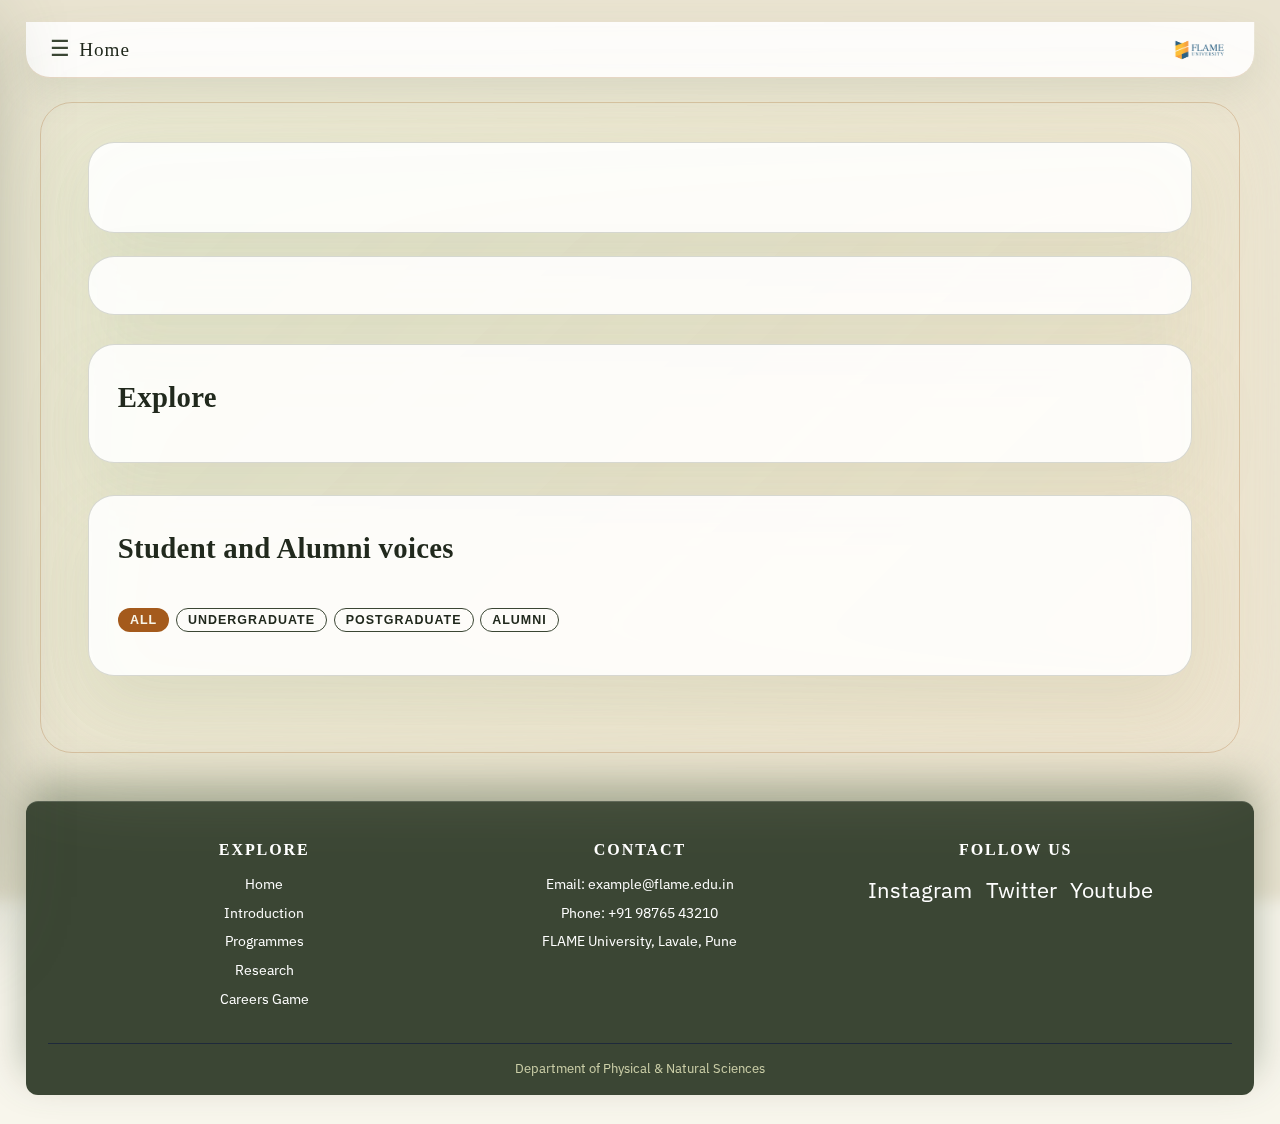
<file: index.html>
<!DOCTYPE html>
<html lang="en">
<head>
    <meta charset="UTF-8">
    <title>Physical & Natural Sciences | Home</title>
    <link rel="stylesheet" href="style.css">
</head>
<body>
<div class="layout">

    <aside class="sidebar">
        <div class="sidebar-header">
            <div class="sidebar-title">Department of Physical & Natural Sciences</div>
        </div>

        <nav class="sidebar-nav">
            <a href="index.html" class="sidebar-link">Home</a>
            <a href="introduction.html" class="sidebar-link">Introduction</a>
            <a href="content.html" class="sidebar-link">Programmes</a>
            <a href="research.html" class="sidebar-link">Research</a>
            <a href="faculty.html" class="sidebar-link">Faculty</a>
            <a href="news.html" class="sidebar-link">News</a>
            <a href="projects.html" class="sidebar-link">Student Projects</a>
            <a href="gallery.html" class="sidebar-link">Image Gallery</a>
            <a href="career-pathways.html" class="sidebar-link">Career Pathways</a>
            <a href="careers-game.html" class="sidebar-link">Career Game</a>
        </nav>

        <div class="sidebar-footer">
            <div class="sidebar-footer-label">Contact</div>
            <div class="sidebar-footer-text">
                FLAME University, Lavale, Pune<br>
example@flame.edu.in<br>
                +91 98765 43210
            </div>
        </div>
    </aside>

    <div class="layout-main">
        <header class="top-header">
            <button class="sidebar-toggle" type="button" aria-label="Toggle navigation">
                ☰
            </button>
        
            <div class="top-header-title">
                Home
            </div>
        
            <a href="https://www.flame.edu.in" class="header-logo-link">
                <img src="images/base/flame-logo.png" alt="FLAME University logo" class="header-logo">
            </a>
        </header>

        <main>
            <section class="hero">
                <h1 id="home-hero-title"></h1>
                <p id="home-hero-text"></p>
            </section>

            <section class="section">
                <div class="grid" id="glance-grid"></div>
            </section>

            <section class="section">
                <h2>Explore</h2>
                <div class="grid" id="explore-grid"></div>
            </section>

            <section class="section testimonials-section">
                <div class="testimonials-header">
                    <h2>Student and Alumni voices</h2>
                    <p></p>
                </div>

                <div class="testimonial-filter-row">
                    <button class="btn btn-outline testimonial-filter-btn active" data-group="all">All</button>
                    <button class="btn btn-outline testimonial-filter-btn" data-group="undergrad">Undergraduate</button>
                    <button class="btn btn-outline testimonial-filter-btn" data-group="masters">Postgraduate</button>
                    <button class="btn btn-outline testimonial-filter-btn" data-group="alumni">Alumni</button>
                </div>

                <div class="testimonial-grid" id="testimonial-grid"></div>
            </section>
        </main>

        <footer class="site-footer">
            <div class="footer-container">

                <div class="footer-section">
                    <h4>Explore</h4>
                    <ul>
                        <li><a href="index.html">Home</a></li>
                        <li><a href="introduction.html">Introduction</a></li>
                        <li><a href="content.html">Programmes</a></li>
                        <li><a href="research.html">Research</a></li>
                        <li><a href="careers-game.html">Careers Game</a></li>
                    </ul>
                </div>

                <div class="footer-section">
                    <h4>Contact</h4>
                    <ul>
                        <li>Email: <a href="mailto:gurpreet.virk@flame.edu.in">example@flame.edu.in</a></li>
                        <li>Phone: +91 98765 43210</li>
                        <li>FLAME University, Lavale, Pune</li>
                    </ul>
                </div>

                <div class="footer-section">
                    <h4>Follow Us</h4>
                    <div class="footer-social">
                        <a href="#" title="Instagram">Instagram</a>
                        <a href="#" title="Twitter/X">Twitter</a>
                        <a href="#" title="YouTube">Youtube</a>
                    </div>
                </div>

            </div>

            <div class="footer-bottom">
                Department of Physical & Natural Sciences
            </div>
        </footer>
    </div>
</div>

<script src="content-loader.js"></script>
</body>
</html>
</file>
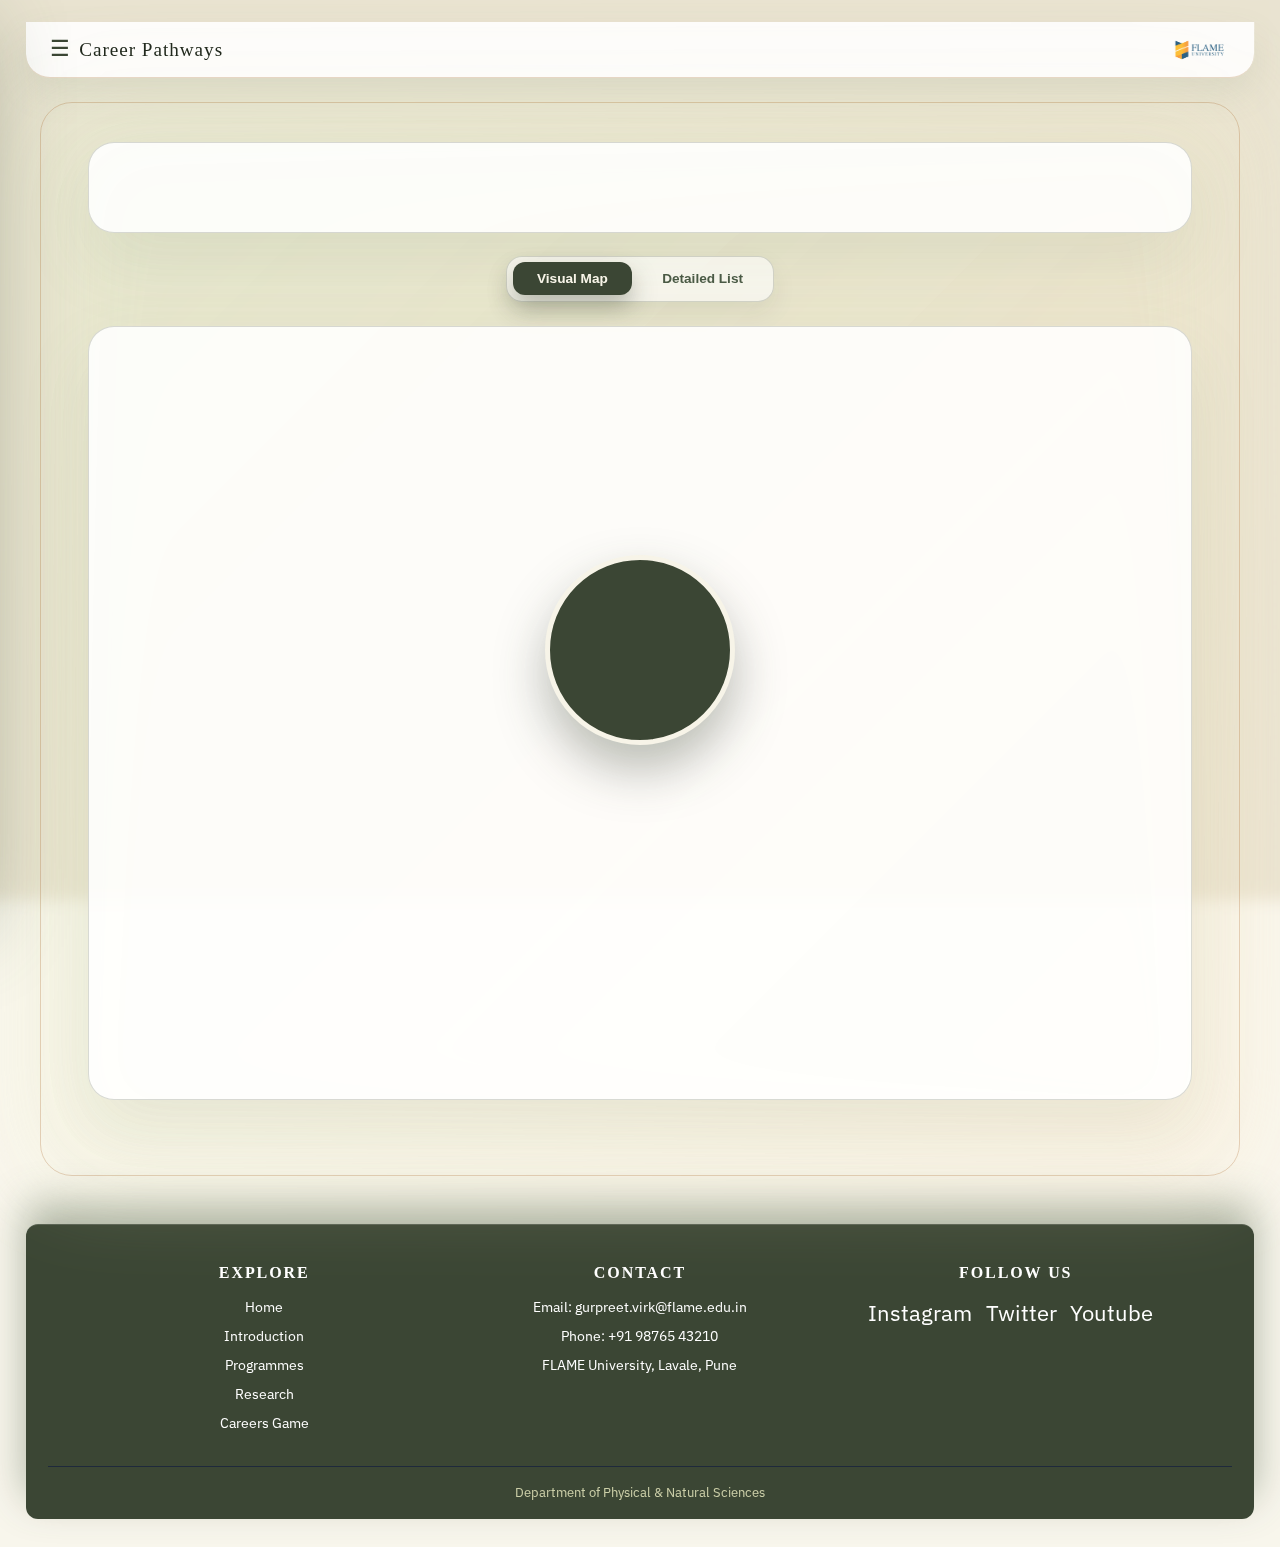
<file: career-pathways.html>
<!DOCTYPE html>
<html lang="en">
<head>
    <meta charset="UTF-8">
    <title>Physical & Natural Sciences | Environmental Career Pathways</title>
    <link rel="stylesheet" href="style.css">
</head>
<body>
<div class="layout">

    <aside class="sidebar">
        <div class="sidebar-header">
            <div class="sidebar-title">Department of Physical & Natural Sciences</div>
        </div>

        <nav class="sidebar-nav">
            <a href="index.html" class="sidebar-link">Home</a>
            <a href="introduction.html" class="sidebar-link">Introduction</a>
            <a href="content.html" class="sidebar-link">Programmes</a>
            <a href="research.html" class="sidebar-link">Research</a>
            <a href="faculty.html" class="sidebar-link">Faculty</a>
            <a href="news.html" class="sidebar-link">News</a>
            <a href="projects.html" class="sidebar-link">Student Projects</a>
            <a href="gallery.html" class="sidebar-link">Image Gallery</a>
            <a href="career-pathways.html" class="sidebar-link active">Career Pathways</a>
            <a href="careers-game.html" class="sidebar-link">Career Game</a>
        </nav>

        <div class="sidebar-footer">
            <div class="sidebar-footer-label">Contact</div>
            <div class="sidebar-footer-text">
                FLAME University, Lavale, Pune<br>
example@flame.edu.in<br>
                +91 98765 43210
            </div>
        </div>
    </aside>

    <div class="layout-main">
        <header class="top-header">
            <button class="sidebar-toggle" type="button" aria-label="Toggle navigation">
                ☰
            </button>
        
            <div class="top-header-title">
                Career Pathways
            </div>
        
            <a href="https://www.flame.edu.in" class="header-logo-link">
                <img src="images/base/flame-logo.png" alt="FLAME University logo" class="header-logo">
            </a>
        </header>

        <main>
            <section class="hero">
                <h1 id="career-hero-title"></h1>
                <p id="career-hero-text"></p>
            </section>

            <section class="pathway-tabs">
                <div class="pathway-tab-buttons">
                    <button class="pathway-tab-button active" data-tab="map" id="pathway-tab-map">Visual Map</button>
                    <button class="pathway-tab-button" data-tab="list" id="pathway-tab-list">Detailed List</button>
                </div>
            </section>

            <section class="section pathway-map-panel" id="career-map-panel">
                <h2 id="career-map-title"></h2>

                <p id="career-map-intro" style="font-size:0.9rem; margin-bottom:0.9rem;"></p>

                <div class="pathway-map-shell">
                    <svg id="pathway-connector-svg" class="pathway-map-lines" viewBox="0 0 1000 600" preserveAspectRatio="none"></svg>
                    <div class="pathway-map-canvas" id="pathway-map-canvas">
                        <div class="pathway-map-layer" id="career-node-layer"></div>

                        <div class="pathway-map-core" id="pathway-map-core">
                            <span class="core-eyebrow" id="career-core-eyebrow"></span>
                            <span class="core-title" id="career-core-title"></span>
                        </div>
                    </div>
                </div>
            </section>

            <section class="section pathway-list-panel hidden" id="career-list-panel">
                <h2 id="career-details-title"></h2>
                <p id="career-details-intro" style="font-size:0.9rem; margin-bottom:0.8rem;"></p>

                <div class="pathway-details-grid" id="career-details-grid"></div>
            </section>
        </main>

        <footer class="site-footer">
            <div class="footer-container">
                <div class="footer-section">
                    <h4>Explore</h4>
                    <ul>
                        <li><a href="index.html">Home</a></li>
                        <li><a href="introduction.html">Introduction</a></li>
                        <li><a href="content.html">Programmes</a></li>
                        <li><a href="research.html">Research</a></li>
                        <li><a href="careers-game.html">Careers Game</a></li>
                    </ul>
                </div>

                <div class="footer-section">
                    <h4>Contact</h4>
                    <ul>
                        <li>Email: <a href="mailto:gurpreet.virk@flame.edu.in">gurpreet.virk@flame.edu.in</a></li>
                        <li>Phone: +91 98765 43210</li>
                        <li>FLAME University, Lavale, Pune</li>
                    </ul>
                </div>

                <div class="footer-section">
                    <h4>Follow Us</h4>
                    <div class="footer-social">
                        <a href="#" title="Instagram">Instagram</a>
                        <a href="#" title="Twitter/X">Twitter</a>
                        <a href="#" title="YouTube">Youtube</a>
                    </div>
                </div>
            </div>

            <div class="footer-bottom">
                Department of Physical & Natural Sciences
            </div>
        </footer>
    </div>
</div>

<script src="content-loader.js"></script>
</body>
</html>
</file>
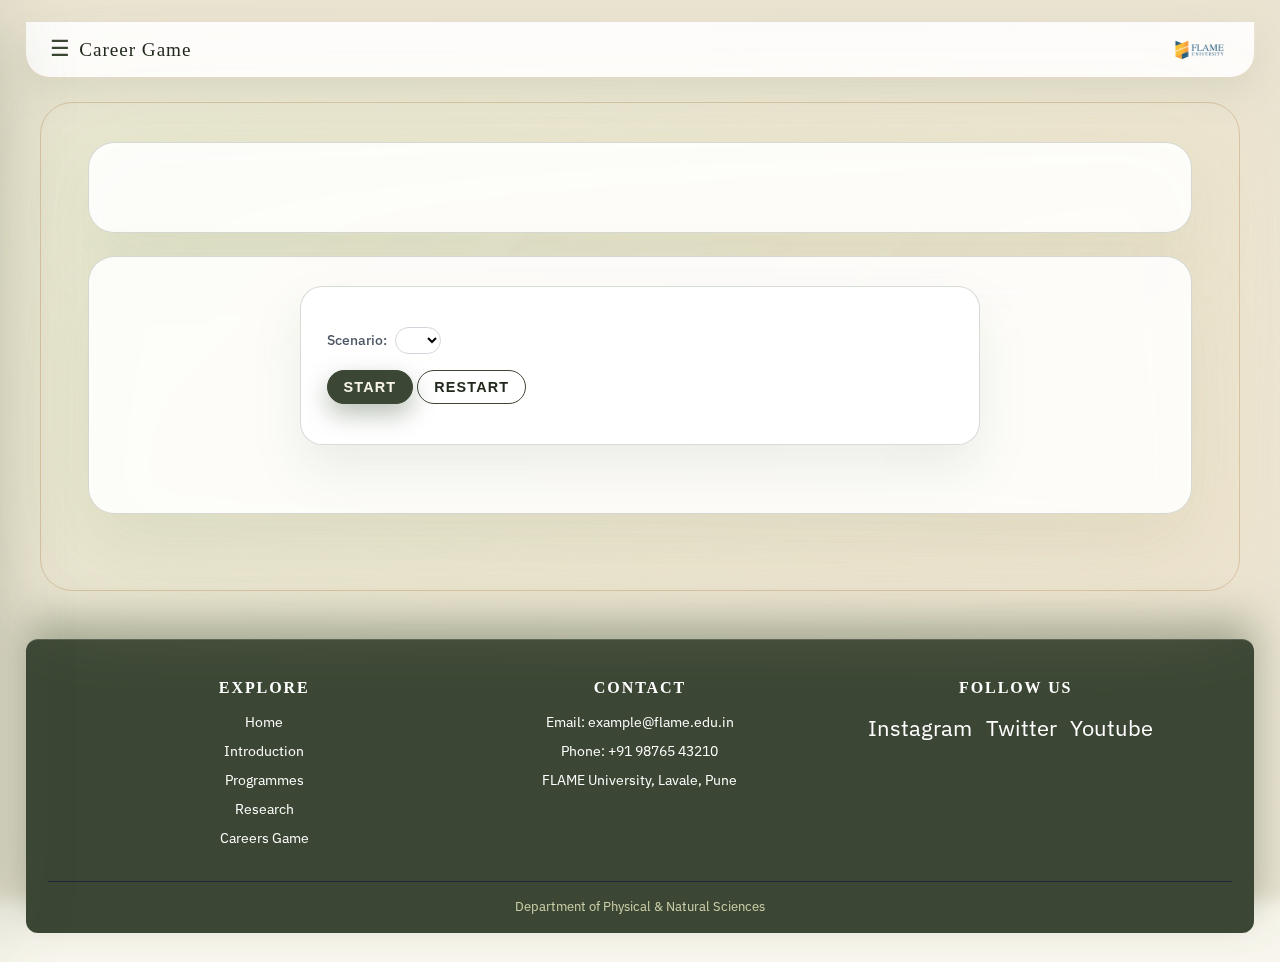
<file: careers-game.html>
<!DOCTYPE html>
<html lang="en">
<head>
    <meta charset="UTF-8">
    <title>Physical & Natural Sciences | Environmental Careers Game</title>
    <link rel="stylesheet" href="style.css">
    <style>
        .mission-title {
            font-weight: 600;
            margin-bottom: 0.35rem;
        }
        .mission-scene {
            font-size: 0.9rem;
            color: #4b5563;
            margin-bottom: 1rem;
        }
        .mission-progress {
            font-size: 0.85rem;
            color: #6b7280;
            margin-bottom: 0.7rem;
        }
        .choice-list {
            display: grid;
            grid-template-columns: 1fr;
            gap: 0.65rem;
            margin-bottom: 1rem;
        }
        .choice-btn {
            width: 100%;
            text-align: left;
            border-radius: 12px;
            border: 1px solid #e5e7eb;
            background: #ffffff;
            padding: 0.7rem 0.8rem;
            font-size: 0.9rem;
            cursor: pointer;
            transition: background 0.12s ease, box-shadow 0.12s ease, border-color 0.12s ease;
        }
        .choice-btn span {
            display: block;
        }
        .choice-label {
            font-weight: 500;
            margin-bottom: 0.15rem;
        }
        .choice-desc {
            font-size: 0.85rem;
            color: #4b5563;
        }
        .choice-btn:hover {
            background: #eff6ff;
            border-color: #bfdbfe;
            box-shadow: 0 4px 12px rgba(37, 99, 235, 0.12);
        }
        .pill-row span {
            display: inline-block;
            padding: 0.2rem 0.55rem;
            border-radius: 999px;
            font-size: 0.75rem;
            margin-right: 0.3rem;
            margin-bottom: 0.3rem;
            background: #e5f3ff;
        }
        .summary-step {
            padding: 0.5rem 0.6rem;
            border-radius: 10px;
            background: #f9fafb;
            border: 1px solid #e5e7eb;
            margin-bottom: 0.5rem;
            font-size: 0.87rem;
        }
        .summary-step strong {
            display: block;
            margin-bottom: 0.15rem;
        }
        .rank-badge {
            display: inline-block;
            padding: 0.15rem 0.5rem;
            border-radius: 999px;
            font-size: 0.75rem;
            margin-right: 0.4rem;
        }
        .rank-1 { background:#dcfce7; color:#166534; }
        .rank-2 { background:#e0f2fe; color:#075985; }
        .rank-3 { background:#fef9c3; color:#854d0e; }

        .game-scenario-row {
            margin: 0.9rem 0;
            display: flex;
            align-items: center;
            gap: 0.5rem;
            font-size: 0.85rem;
        }
        .game-scenario-label {
            font-weight: 500;
            color: #4b5563;
        }
        .game-scenario-select {
            padding: 0.25rem 0.75rem;
            border-radius: 999px;
            border: 1px solid #d1d5db;
            font-size: 0.85rem;
            background: #ffffff;
        }
        .game-stats {
            margin-top: 1rem;
            padding: 1rem 1.1rem;
            border-radius: 18px;
            border: 1px solid rgba(191, 146, 100, 0.35);
            background: rgba(255,255,255,0.85);
        }
        .game-stats h4 {
            margin-bottom: 0.4rem;
        }
        .game-stats p {
            font-size: 0.85rem;
            color: #4b5563;
            margin-bottom: 0.8rem;
        }
        .bar-chart {
            display: flex;
            flex-direction: column;
            gap: 0.75rem;
        }
        .bar-row {
            display: flex;
            flex-direction: column;
            gap: 0.35rem;
        }
        .bar-label {
            font-size: 0.85rem;
            font-weight: 600;
            color: #374151;
        }
        .bar-track {
            width: 100%;
            height: 10px;
            border-radius: 999px;
            background: #e5e7eb;
            position: relative;
            overflow: hidden;
        }
        .bar-fill {
            position: absolute;
            top: 0;
            left: 0;
            height: 100%;
            background: linear-gradient(90deg, #6F826A, #BF9264);
            border-radius: 999px;
        }
        .bar-meta {
            display: flex;
            justify-content: space-between;
            font-size: 0.78rem;
            color: #6b7280;
        }
    </style>
</head>
<body>
<div class="layout">

    <aside class="sidebar">
        <div class="sidebar-header">
            <div class="sidebar-title">Department of Physical & Natural Sciences</div>
        </div>

        <nav class="sidebar-nav">
            <a href="index.html" class="sidebar-link">Home</a>
            <a href="introduction.html" class="sidebar-link">Introduction</a>
            <a href="content.html" class="sidebar-link">Programmes</a>
            <a href="research.html" class="sidebar-link">Research</a>
            <a href="faculty.html" class="sidebar-link">Faculty</a>
            <a href="news.html" class="sidebar-link">News</a>
            <a href="projects.html" class="sidebar-link">Student Projects</a>
            <a href="gallery.html" class="sidebar-link">Image Gallery</a>
            <a href="career-pathways.html" class="sidebar-link">Career Pathways</a>
            <a href="careers-game.html" class="sidebar-link active">Career Game</a>
        </nav>

        <div class="sidebar-footer">
            <div class="sidebar-footer-label">Contact</div>
            <div class="sidebar-footer-text">
                FLAME University, Lavale, Pune<br>
example@flame.edu.in<br>
                +91 98765 43210
            </div>
        </div>
    </aside>

    <div class="layout-main">
        <header class="top-header">
            <button class="sidebar-toggle" type="button" aria-label="Toggle navigation">
                ☰
            </button>
        
            <div class="top-header-title">
                Career Game
            </div>
        
            <a href="https://www.flame.edu.in" class="header-logo-link">
                <img src="images/base/flame-logo.png" alt="FLAME University logo" class="header-logo">
            </a>
        </header>

        <main>
            <section class="hero">
                <h1 id="game-hero-title"></h1>
                <p id="game-hero-text"></p>
            </section>

            <section class="section">
                <div class="game-container">
                    <h2 id="game-intro-title"></h2>
                    <p class="game-sub" id="game-intro-text"></p>

                    <div class="game-scenario-row">
                        <span class="game-scenario-label">Scenario:</span>
                        <select id="scenario-select" class="game-scenario-select"></select>
                    </div>

                    <div class="btn-row" style="margin-bottom:1rem;">
                        <button class="btn btn-primary" id="start-btn">Start</button>
                        <button class="btn btn-outline" id="restart-btn">Restart</button>
                    </div>

                    <div id="mission-box" class="hidden">
                        <p class="mission-progress" id="mission-progress"></p>
                        <p class="mission-title" id="mission-title"></p>
                        <p class="mission-scene" id="mission-scene"></p>

                        <div class="choice-list" id="choice-list"></div>
                    </div>

                    <div id="results-box" class="hidden">
                        <div class="game-result">
                            <h3>Your suggested environmental pathways</h3>
                            <p id="result-intro" style="font-size:0.9rem; margin-bottom:0.6rem;"></p>
                            <div id="top-careers"></div>

                            <div id="results-stats" class="game-stats hidden">
                                <h4>Score highlights</h4>
                                <p>These were the top pathways from this play-through.</p>
                                <div id="top-fields-chart" class="bar-chart"></div>
                            </div>
                        </div>

                        <div style="margin-top:1.1rem;">
                            <h4 style="margin-bottom:0.4rem;">How your story unfolded</h4>
                            <div id="story-summary"></div>
                        </div>
                    </div>
                </div>
            </section>
        </main>

        <footer class="site-footer">
            <div class="footer-container">
                <div class="footer-section">
                    <h4>Explore</h4>
                    <ul>
                        <li><a href="index.html">Home</a></li>
                        <li><a href="introduction.html">Introduction</a></li>
                        <li><a href="content.html">Programmes</a></li>
                        <li><a href="research.html">Research</a></li>
                        <li><a href="careers-game.html">Careers Game</a></li>
                    </ul>
                </div>

                <div class="footer-section">
                    <h4>Contact</h4>
                    <ul>
                        <li>Email: <a href="mailto:gurpreet.virk@flame.edu.in">example@flame.edu.in</a></li>
                        <li>Phone: +91 98765 43210</li>
                        <li>FLAME University, Lavale, Pune</li>
                    </ul>
                </div>

                <div class="footer-section">
                    <h4>Follow Us</h4>
                    <div class="footer-social">
                        <a href="#" title="Instagram">Instagram</a>
                        <a href="#" title="Twitter/X">Twitter</a>
                        <a href="#" title="YouTube">Youtube</a>
                    </div>
                </div>
            </div>

            <div class="footer-bottom">
                Department of Physical & Natural Sciences
            </div>
        </footer>
    </div>
</div>

<script src="content-loader.js"></script>
</body>
</html>
</file>
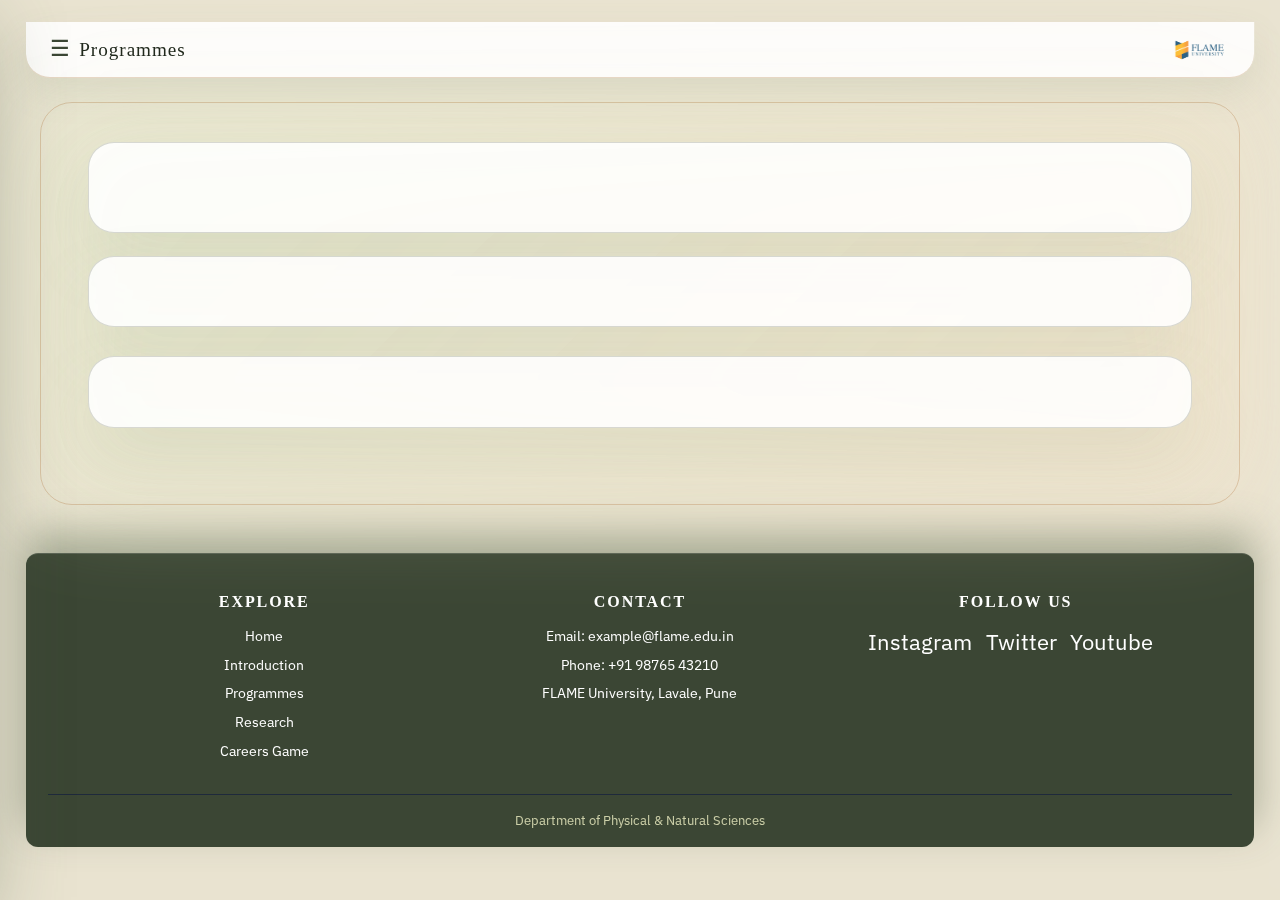
<file: content.html>
<!DOCTYPE html>
<html lang="en">
<head>
    <meta charset="UTF-8">
    <title>Physical & Natural Sciences | Programmes</title>
    <link rel="stylesheet" href="style.css">
</head>
<body>

<div class="layout">

    <aside class="sidebar">
        <div class="sidebar-header">
            <div class="sidebar-title">Department of Physical & Natural Sciences</div>
        </div>

        <nav class="sidebar-nav">
            <a href="index.html" class="sidebar-link">Home</a>
            <a href="introduction.html" class="sidebar-link">Introduction</a>
            <a href="content.html" class="sidebar-link active">Programmes</a>
            <a href="research.html" class="sidebar-link">Research</a>
            <a href="faculty.html" class="sidebar-link">Faculty</a>
            <a href="news.html" class="sidebar-link">News</a>
            <a href="projects.html" class="sidebar-link">Student Projects</a>
            <a href="gallery.html" class="sidebar-link">Image Gallery</a>
            <a href="career-pathways.html" class="sidebar-link">Career Pathways</a>
            <a href="careers-game.html" class="sidebar-link">Career Game</a>
        </nav>

        <div class="sidebar-footer">
            <div class="sidebar-footer-label">Contact</div>
            <div class="sidebar-footer-text">
                FLAME University, Lavale, Pune<br>
example@flame.edu.in<br>
                +91 98765 43210
            </div>
        </div>
    </aside>

    <div class="layout-main">
        <header class="top-header">
            <button class="sidebar-toggle" type="button" aria-label="Toggle navigation">
                ☰
            </button>
        
            <div class="top-header-title">
                Programmes
            </div>
        
            <a href="https://www.flame.edu.in" class="header-logo-link">
                <img src="images/base/flame-logo.png" alt="FLAME University logo" class="header-logo">
            </a>
        </header>

        <main>
            <section class="hero">
                <h1 id="programmes-hero-title"></h1>
                <p id="programmes-hero-text"></p>
            </section>

            <section class="section">
                <h2 id="programmes-sciences-title"></h2>
                <div class="grid" id="programmes-sciences-grid"></div>
            </section>

            <section class="section">
                <h2 id="programmes-policy-title"></h2>
                <div class="grid" id="programmes-policy-grid"></div>
            </section>
        </main>

        <footer class="site-footer">
            <div class="footer-container">

                <div class="footer-section">
                    <h4>Explore</h4>
                    <ul>
                        <li><a href="index.html">Home</a></li>
                        <li><a href="introduction.html">Introduction</a></li>
                        <li><a href="content.html">Programmes</a></li>
                        <li><a href="research.html">Research</a></li>
                        <li><a href="careers-game.html">Careers Game</a></li>
                    </ul>
                </div>

                <div class="footer-section">
                    <h4>Contact</h4>
                    <ul>
                        <li>Email: <a href="mailto:gurpreet.virk@flame.edu.in">example@flame.edu.in</a></li>
                        <li>Phone: +91 98765 43210</li>
                        <li>FLAME University, Lavale, Pune</li>
                    </ul>
                </div>

                <div class="footer-section">
                    <h4>Follow Us</h4>
                    <div class="footer-social">
                        <a href="#" title="Instagram">Instagram</a>
                        <a href="#" title="Twitter/X">Twitter</a>
                        <a href="#" title="YouTube">Youtube</a>
                    </div>
                </div>

            </div>

            <div class="footer-bottom">
                Department of Physical & Natural Sciences
            </div>
        </footer>
    </div>
</div>

<script src="content-loader.js"></script>
</body>
</html>
</file>
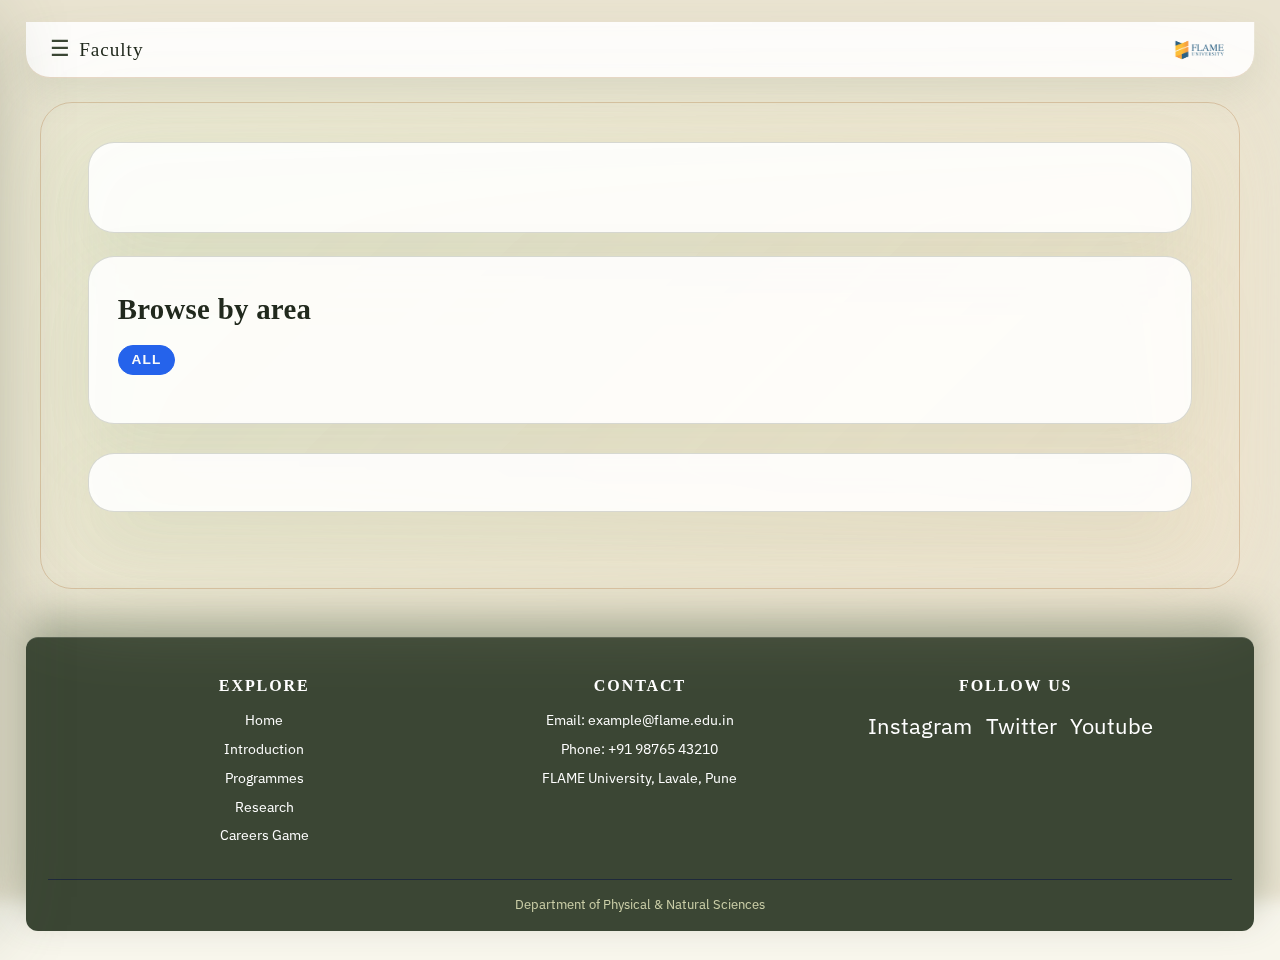
<file: faculty.html>
<!DOCTYPE html>
<html lang="en">
<head>
    <meta charset="UTF-8">
    <title>Physical & Natural Sciences | Faculty </title>
    <link rel="stylesheet" href="style.css">
</head>
<body>

<div class="layout">

    <aside class="sidebar">
        <div class="sidebar-header">
            <div class="sidebar-title">Department of Physical & Natural Sciences</div>
        </div>

        <nav class="sidebar-nav">
            <a href="index.html" class="sidebar-link">Home</a>
            <a href="introduction.html" class="sidebar-link">Introduction</a>
            <a href="content.html" class="sidebar-link">Programmes</a>
            <a href="research.html" class="sidebar-link">Research</a>
            <a href="faculty.html" class="sidebar-link active">Faculty</a>
            <a href="news.html" class="sidebar-link">News</a>
            <a href="projects.html" class="sidebar-link">Student Projects</a>
            <a href="gallery.html" class="sidebar-link">Image Gallery</a>
            <a href="career-pathways.html" class="sidebar-link">Career Pathways</a>
            <a href="careers-game.html" class="sidebar-link">Career Game</a>
        </nav>

        <div class="sidebar-footer">
            <div class="sidebar-footer-label">Contact</div>
            <div class="sidebar-footer-text">
                FLAME University, Lavale, Pune<br>
example@flame.edu.in<br>
                +91 98765 43210
            </div>
        </div>
    </aside>

    <div class="layout-main">
        <header class="top-header">
            <button class="sidebar-toggle" type="button" aria-label="Toggle navigation">
                ☰
            </button>
        
            <div class="top-header-title">
                Faculty
            </div>
        
            <a href="https://www.flame.edu.in" class="header-logo-link">
                <img src="images/base/flame-logo.png" alt="FLAME University logo" class="header-logo">
            </a>
        </header>

        <main>
            <section class="hero">
                <h1 id="faculty-hero-title"></h1>
                <p id="faculty-hero-text"></p>
            </section>

            <section class="section">
                <h2>Browse by area</h2>
                <p style="font-size:0.9rem; margin-bottom:0.6rem;">
                    
                </p>
                <div class="profile-filters" id="profile-filter-row"></div>
            </section>

            <section class="section">
                <div class="profile-grid" id="profile-grid"></div>
            </section>
        </main>

        <footer class="site-footer">
            <div class="footer-container">

                <div class="footer-section">
                    <h4>Explore</h4>
                    <ul>
                        <li><a href="index.html">Home</a></li>
                        <li><a href="introduction.html">Introduction</a></li>
                        <li><a href="content.html">Programmes</a></li>
                        <li><a href="research.html">Research</a></li>
                        <li><a href="careers-game.html">Careers Game</a></li>
                    </ul>
                </div>

                <div class="footer-section">
                    <h4>Contact</h4>
                    <ul>
                        <li>Email: <a href="mailto:gurpreet.virk@flame.edu.in">example@flame.edu.in</a></li>
                        <li>Phone: +91 98765 43210</li>
                        <li>FLAME University, Lavale, Pune</li>
                    </ul>
                </div>

                <div class="footer-section">
                    <h4>Follow Us</h4>
                    <div class="footer-social">
                        <a href="#" title="Instagram">Instagram</a>
                        <a href="#" title="Twitter/X">Twitter</a>
                        <a href="#" title="YouTube">Youtube</a>
                    </div>
                </div>

            </div>

            <div class="footer-bottom">
                Department of Physical & Natural Sciences
            </div>
        </footer>
    </div>
</div>

<div class="profile-modal-backdrop" id="profile-modal-backdrop">
    <div class="profile-modal" role="dialog" aria-modal="true" aria-labelledby="profile-modal-name">
        <button class="profile-modal-close" type="button" aria-label="Close profile">×</button>
        <div class="profile-modal-header">
            <div class="profile-modal-avatar" id="profile-modal-avatar">
                <span id="profile-modal-avatar-initials"></span>
            </div>
            <div>
                <h2 id="profile-modal-name"></h2>
                <p id="profile-modal-role" class="profile-modal-role"></p>
                <div class="profile-modal-tags" id="profile-modal-tags"></div>
                <p id="profile-modal-contact" class="profile-modal-contact"></p>
            </div>
        </div>
        <div class="profile-modal-body" id="profile-modal-body"></div>
    </div>
</div>

<script src="content-loader.js"></script>
</body>
</html>
</file>
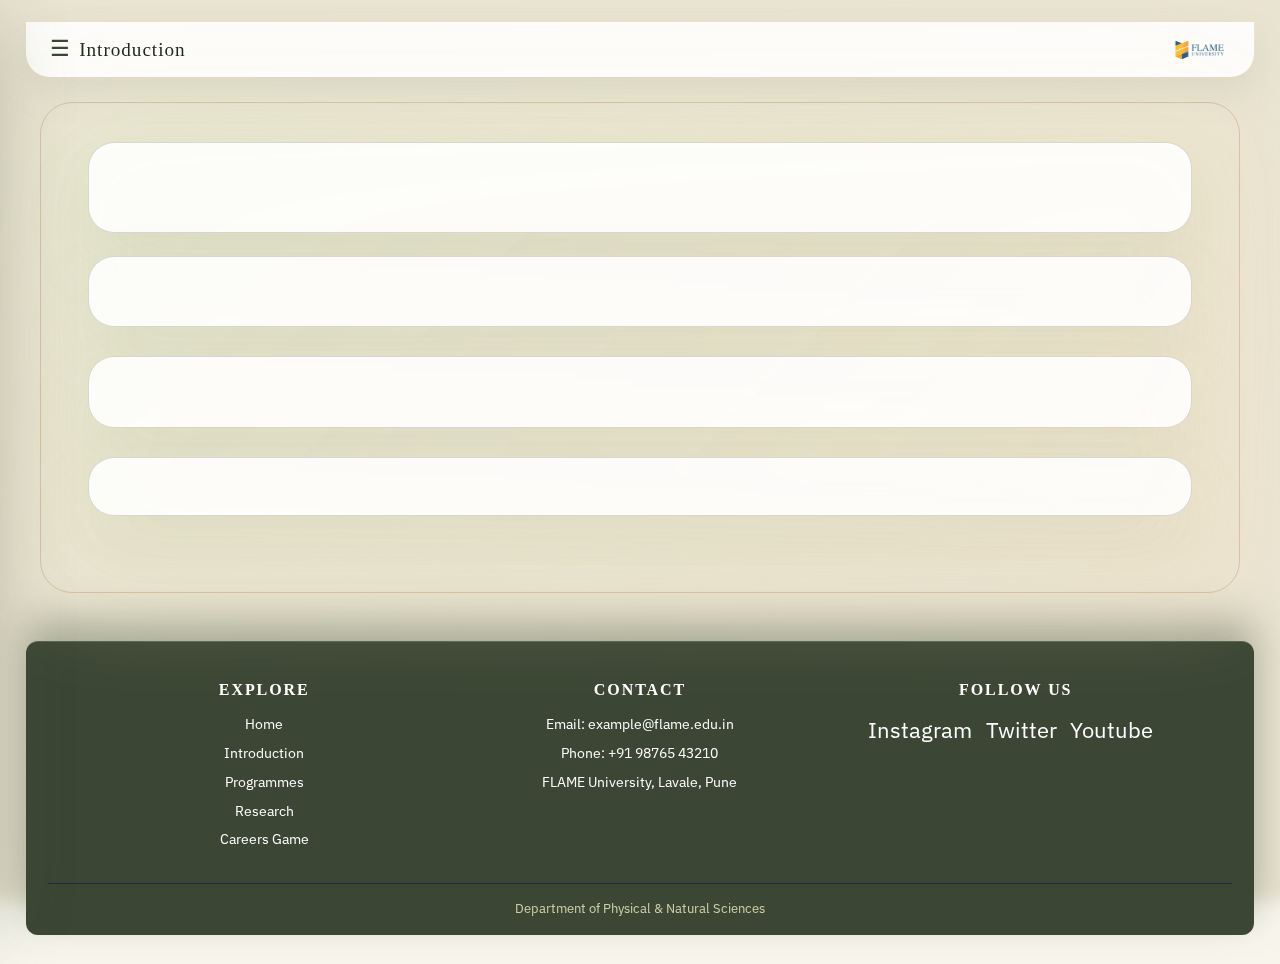
<file: introduction.html>
<!DOCTYPE html>
<html lang="en">
<head>
    <meta charset="UTF-8">
    <title>Physical & Natural Sciences | About</title>
    <link rel="stylesheet" href="style.css">
</head>
<body>
<div class="layout">

    <aside class="sidebar">
        <div class="sidebar-header">
            <div class="sidebar-title">Department of Physical & Natural </div>
        </div>

        <nav class="sidebar-nav">
            <a href="index.html" class="sidebar-link">Home</a>
            <a href="introduction.html" class="sidebar-link active">Introduction</a>
            <a href="content.html" class="sidebar-link">Programmes</a>
            <a href="research.html" class="sidebar-link">Research</a>
            <a href="faculty.html" class="sidebar-link">Faculty</a>
            <a href="news.html" class="sidebar-link">News</a>
            <a href="projects.html" class="sidebar-link">Student Projects</a>
            <a href="gallery.html" class="sidebar-link">Image Gallery</a>
            <a href="career-pathways.html" class="sidebar-link">Career Pathways</a>
            <a href="careers-game.html" class="sidebar-link">Career Game</a>
        </nav>

        <div class="sidebar-footer">
            <div class="sidebar-footer-label">Contact</div>
            <div class="sidebar-footer-text">
                FLAME University, Lavale, Pune<br>
example@flame.edu.in<br>
                +91 98765 43210
            </div>
        </div>
    </aside>

    <div class="layout-main">
        <header class="top-header">
            <button class="sidebar-toggle" type="button" aria-label="Toggle navigation">
                ☰
            </button>
        
            <div class="top-header-title">
                Introduction
            </div>
        
            <a href="https://www.flame.edu.in" class="header-logo-link">
                <img src="images/base/flame-logo.png" alt="FLAME University logo" class="header-logo">
            </a>
        </header>
        

        <main>
            <section class="hero">
                <h1 id="intro-hero-title"></h1>
                <p id="intro-hero-text"></p>
            </section>

            <section class="section">
                <h2 id="intro-about-title"></h2>
                <p id="intro-about-text"></p>
            </section>

            <section class="section">
                <h2 id="intro-structures-title"></h2>
                <div class="grid" id="intro-degrees-grid">
                </div>
            </section>

            
            <section class="section"></section>
        </main>

        <footer class="site-footer">
            <div class="footer-container">

                <div class="footer-section">
                    <h4>Explore</h4>
                    <ul>
                        <li><a href="index.html">Home</a></li>
                        <li><a href="introduction.html">Introduction</a></li>
                        <li><a href="content.html">Programmes</a></li>
                        <li><a href="research.html">Research</a></li>
                        <li><a href="careers-game.html">Careers Game</a></li>
                    </ul>
                </div>

                <div class="footer-section">
                    <h4>Contact</h4>
                    <ul>
                        <li>Email: <a href="mailto:gurpreet.virk@flame.edu.in">example@flame.edu.in</a></li>
                        <li>Phone: +91 98765 43210</li>
                        <li>FLAME University, Lavale, Pune</li>
                    </ul>
                </div>

                <div class="footer-section">
                    <h4>Follow Us</h4>
                    <div class="footer-social">
                        <a href="#" title="Instagram">Instagram</a>
                        <a href="#" title="Twitter/X">Twitter</a>
                        <a href="#" title="YouTube">Youtube</a>
                    </div>
                </div>

            </div>

            <div class="footer-bottom">
                Department of Physical & Natural Sciences
            </div>
        </footer>
    </div>
</div>

<script src="content-loader.js"></script>
</body>
</html>
</file>
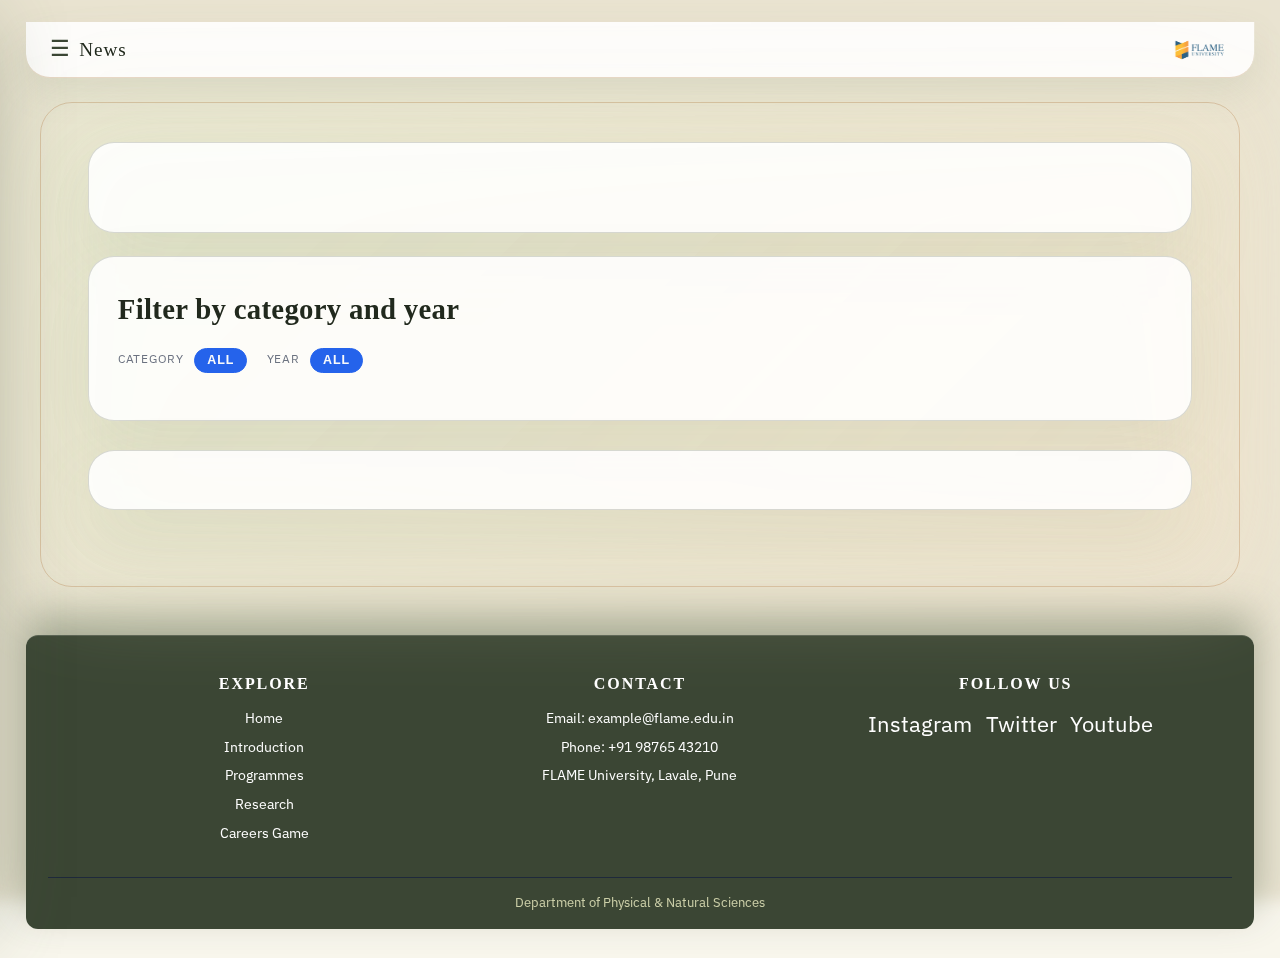
<file: news.html>
<!DOCTYPE html>
<html lang="en">
<head>
    <meta charset="UTF-8">
    <title>Physical & Natural Sciences | News and Announcements</title>
    <link rel="stylesheet" href="style.css">
</head>
<body>

<div class="layout">

    <aside class="sidebar">
        <div class="sidebar-header">
            <div class="sidebar-title">Department of Physical & Natural Sciences</div>
        </div>

        <nav class="sidebar-nav">
            <a href="index.html" class="sidebar-link">Home</a>
            <a href="introduction.html" class="sidebar-link">Introduction</a>
            <a href="content.html" class="sidebar-link">Programmes</a>
            <a href="research.html" class="sidebar-link">Research</a>
            <a href="faculty.html" class="sidebar-link">Faculty</a>
            <a href="news.html" class="sidebar-link active">News</a>
            <a href="projects.html" class="sidebar-link">Student Projects</a>
            <a href="gallery.html" class="sidebar-link">Image Gallery</a>
            <a href="career-pathways.html" class="sidebar-link">Career Pathways</a>
            <a href="careers-game.html" class="sidebar-link">Career Game</a>
        </nav>

        <div class="sidebar-footer">
            <div class="sidebar-footer-label">Contact</div>
            <div class="sidebar-footer-text">
                FLAME University, Lavale, Pune<br>
example@flame.edu.in<br>
                +91 98765 43210
            </div>
        </div>
    </aside>

    <div class="layout-main">
        <header class="top-header">
            <button class="sidebar-toggle" type="button" aria-label="Toggle navigation">
                ☰
            </button>
        
            <div class="top-header-title">
                News
            </div>
        
            <a href="https://www.flame.edu.in" class="header-logo-link">
                <img src="images/base/flame-logo.png" alt="FLAME University logo" class="header-logo">
            </a>
        </header>

        <main>
            <section class="hero">
                <h1 id="news-hero-title"></h1>
                <p id="news-hero-text"></p>
            </section>

            <section class="section">
                <h2>Filter by category and year</h2>
                <p style="font-size:0.9rem; margin-bottom:0.6rem;"></p>

                <div class="news-filters">
                    <div class="news-filter-group">
                        <span class="news-filter-label">Category</span>
                        <div id="news-filter-category-row" class="news-filter-row"></div>
                    </div>

                    <div class="news-filter-group">
                        <span class="news-filter-label">Year</span>
                        <div id="news-filter-year-row" class="news-filter-row"></div>
                    </div>
                </div>
            </section>

            <section class="section">
                <div class="news-grid" id="news-grid"></div>
            </section>
        </main>

        <footer class="site-footer">
            <div class="footer-container">

                <div class="footer-section">
                    <h4>Explore</h4>
                    <ul>
                        <li><a href="index.html">Home</a></li>
                        <li><a href="introduction.html">Introduction</a></li>
                        <li><a href="content.html">Programmes</a></li>
                        <li><a href="research.html">Research</a></li>
                        <li><a href="careers-game.html">Careers Game</a></li>
                    </ul>
                </div>

                <div class="footer-section">
                    <h4>Contact</h4>
                    <ul>
                        <li>Email: <a href="mailto:gurpreet.virk@flame.edu.in">example@flame.edu.in</a></li>
                        <li>Phone: +91 98765 43210</li>
                        <li>FLAME University, Lavale, Pune</li>
                    </ul>
                </div>

                <div class="footer-section">
                    <h4>Follow Us</h4>
                    <div class="footer-social">
                        <a href="#" title="Instagram">Instagram</a>
                        <a href="#" title="Twitter/X">Twitter</a>
                        <a href="#" title="YouTube">Youtube</a>
                    </div>
                </div>

            </div>

            <div class="footer-bottom">
                Department of Physical & Natural Sciences
            </div>
        </footer>
    </div>
</div>

<script src="content-loader.js"></script>
</body>
</html>
</file>
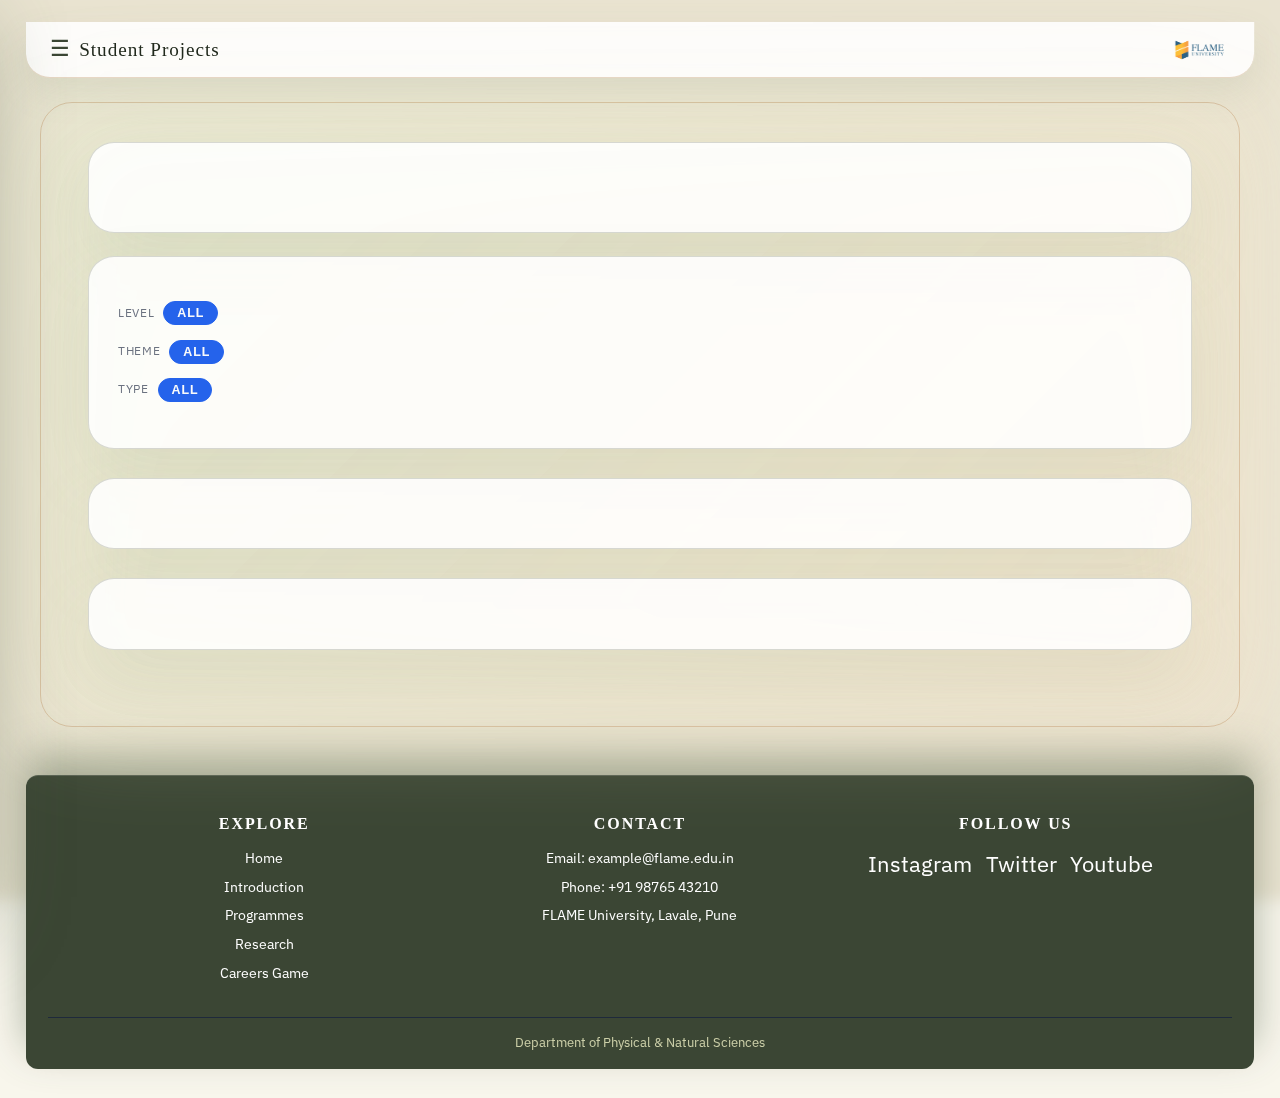
<file: projects.html>
<!DOCTYPE html>
<html lang="en">
<head>
    <meta charset="UTF-8">
    <title>Physical & Natural Sciences | Student Projects</title>
    <link rel="stylesheet" href="style.css">
</head>
<body>

<div class="layout">

    <aside class="sidebar">
        <div class="sidebar-header">
            <div class="sidebar-title">Department of Physical & Natural Sciences</div>
        </div>

        <nav class="sidebar-nav">
            <a href="index.html" class="sidebar-link">Home</a>
            <a href="introduction.html" class="sidebar-link">Introduction</a>
            <a href="content.html" class="sidebar-link">Programmes</a>
            <a href="research.html" class="sidebar-link">Research</a>
            <a href="faculty.html" class="sidebar-link">Faculty</a>
            <a href="news.html" class="sidebar-link">News</a>
            <a href="projects.html" class="sidebar-link active">Student Projects</a>
            <a href="gallery.html" class="sidebar-link">Image Gallery</a>
            <a href="career-pathways.html" class="sidebar-link">Career Pathways</a>
            <a href="careers-game.html" class="sidebar-link">Career Game</a>
        </nav>

        <div class="sidebar-footer">
            <div class="sidebar-footer-label">Contact</div>
            <div class="sidebar-footer-text">
                FLAME University, Lavale, Pune<br>
example@flame.edu.in<br>
                +91 98765 43210
            </div>
        </div>
    </aside>

    <div class="layout-main">
        <header class="top-header">
            <button class="sidebar-toggle" type="button" aria-label="Toggle navigation">
                ☰
            </button>
        
            <div class="top-header-title">
                Student Projects
            </div>
        
            <a href="https://www.flame.edu.in" class="header-logo-link">
                <img src="images/base/flame-logo.png" alt="FLAME University logo" class="header-logo">
            </a>
        </header>

        <main>
            <section class="hero">
                <h1 id="projects-hero-title"></h1>
                <p id="projects-hero-text"></p>
            </section>
        
            <section class="section" id="browse">
                <h2 id="projects-browse-title"></h2>
                <p id="projects-browse-text" style="font-size:0.9rem; margin-bottom:0.8rem;"></p>
         
                <div class="projects-filters">
                    <div class="projects-filter-group">
                        <span class="projects-filter-label">Level</span>
                        <div id="projects-filter-level-row" class="projects-filter-row"></div>
                    </div>
                    <div class="projects-filter-group">
                        <span class="projects-filter-label">Theme</span>
                        <div id="projects-filter-theme-row" class="projects-filter-row"></div>
                    </div>
                    <div class="projects-filter-group">
                        <span class="projects-filter-label">Type</span>
                        <div id="projects-filter-type-row" class="projects-filter-row"></div>
                    </div>
                </div>
        
                <div class="projects-grid" id="projects-grid"></div>
            </section>
        
            <section class="section" id="get-involved">
                <h2 id="projects-get-involved-title"></h2>
                <p id="projects-get-involved-text" style="font-size:0.9rem; margin-bottom:0.4rem;"></p>
                <ul id="projects-get-involved-list" style="font-size:0.9rem; margin-left:1.1rem; margin-top:0.3rem;"></ul>
                <p id="projects-get-involved-extra" style="font-size:0.88rem; margin-top:0.6rem;"></p>
            </section>
        
            <section class="section" id="funding">
                <h2 id="projects-funding-title"></h2>
                <p id="projects-funding-text" style="font-size:0.9rem; margin-bottom:0.4rem;"></p>
            </section>
        </main>
        

        <footer class="site-footer">
            <div class="footer-container">

                <div class="footer-section">
                    <h4>Explore</h4>
                    <ul>
                        <li><a href="index.html">Home</a></li>
                        <li><a href="introduction.html">Introduction</a></li>
                        <li><a href="content.html">Programmes</a></li>
                        <li><a href="research.html">Research</a></li>
                        <li><a href="careers-game.html">Careers Game</a></li>
                    </ul>
                </div>

                <div class="footer-section">
                    <h4>Contact</h4>
                    <ul>
                        <li>Email: <a href="mailto:gurpreet.virk@flame.edu.in">example@flame.edu.in</a></li>
                        <li>Phone: +91 98765 43210</li>
                        <li>FLAME University, Lavale, Pune</li>
                    </ul>
                </div>

                <div class="footer-section">
                    <h4>Follow Us</h4>
                    <div class="footer-social">
                        <a href="#" title="Instagram">Instagram</a>
                        <a href="#" title="Twitter/X">Twitter</a>
                        <a href="#" title="YouTube">Youtube</a>
                    </div>
                </div>

            </div>

            <div class="footer-bottom">
                Department of Physical & Natural Sciences
            </div>
        </footer>
    </div>
</div>

<script src="content-loader.js"></script>
</body>
</html>
</file>
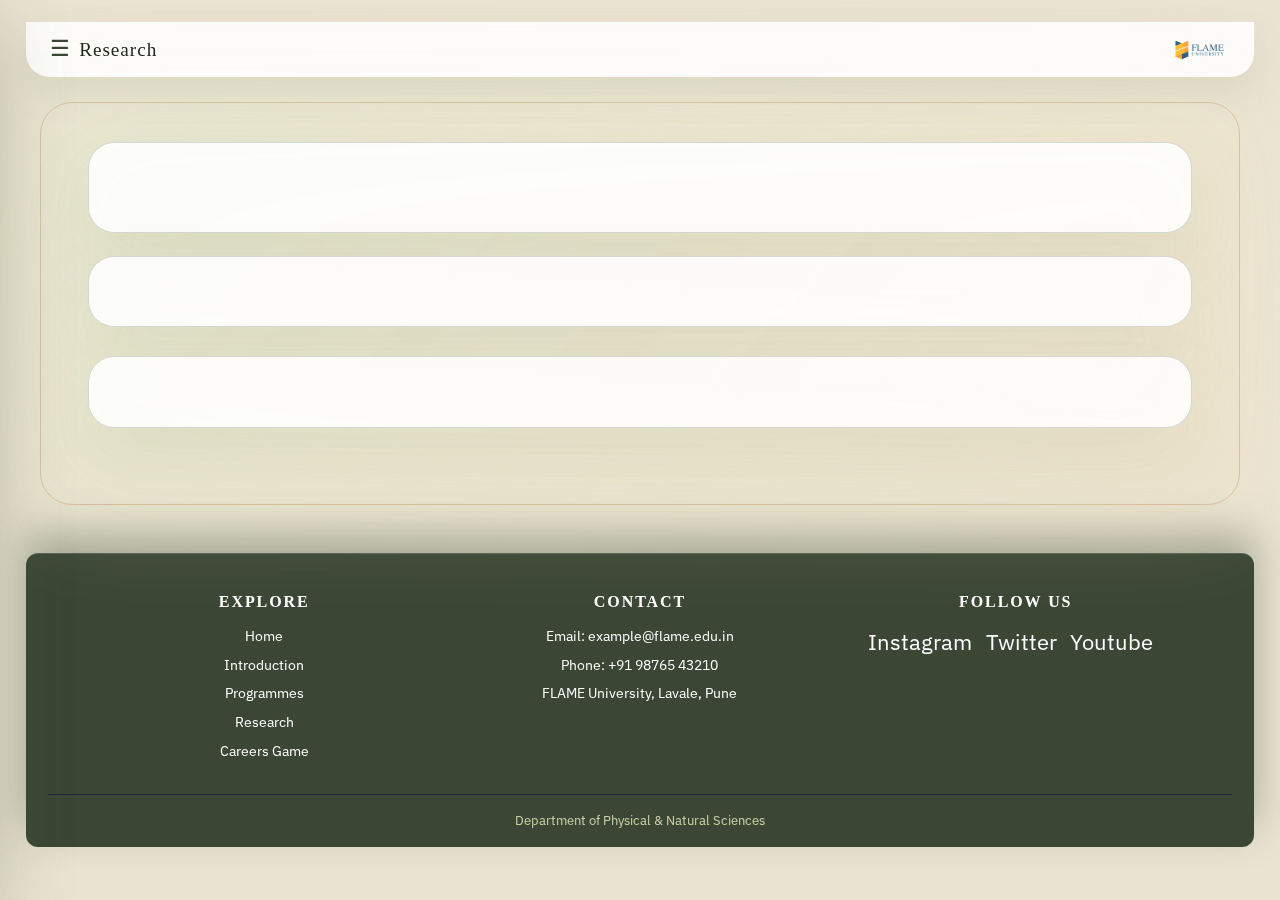
<file: research.html>
<!DOCTYPE html>
<html lang="en">
<head>
    <meta charset="UTF-8">
    <title>Physical & Natural Sciences | Research</title>
    <link rel="stylesheet" href="style.css">
</head>
<body>

<div class="layout">

    <aside class="sidebar">
        <div class="sidebar-header">
            <div class="sidebar-title">Department of Physical & Natural Sciences</div>
        </div>

        <nav class="sidebar-nav">
            <a href="index.html" class="sidebar-link">Home</a>
            <a href="introduction.html" class="sidebar-link">Introduction</a>
            <a href="content.html" class="sidebar-link">Programmes</a>
            <a href="research.html" class="sidebar-link active">Research</a>
            <a href="faculty.html" class="sidebar-link">Faculty</a>
            <a href="news.html" class="sidebar-link">News</a>
            <a href="projects.html" class="sidebar-link">Student Projects</a>
            <a href="gallery.html" class="sidebar-link">Image Gallery</a>
            <a href="career-pathways.html" class="sidebar-link">Career Pathways</a>
            <a href="careers-game.html" class="sidebar-link">Career Game</a>
        </nav>

        <div class="sidebar-footer">
            <div class="sidebar-footer-label">Contact</div>
            <div class="sidebar-footer-text">
                FLAME University, Lavale, Pune<br>
example@flame.edu.in<br>
                +91 98765 43210
            </div>
        </div>
    </aside>

    <div class="layout-main">
        <header class="top-header">
            <button class="sidebar-toggle" type="button" aria-label="Toggle navigation">
                ☰
            </button>
        
            <div class="top-header-title">
                Research
            </div>
        
            <a href="https://www.flame.edu.in" class="header-logo-link">
                <img src="images/base/flame-logo.png" alt="FLAME University logo" class="header-logo">
            </a>
        </header>

        <main>
            <section class="hero">
                <h1 id="research-hero-title"></h1>
                <p id="research-hero-text"></p>
            </section>

            <section class="section">
                <h2 id="research-areas-title"></h2>
                <div class="grid" id="research-areas-grid"></div>
            </section>

            <section class="section">
                <h2 id="research-projects-title"></h2>
                <p id="research-projects-intro"></p>
                <ul id="research-projects-list" style="margin-top:0.7rem; margin-left:1.2rem; font-size:0.95rem;"></ul>
            </section>
        </main>

        <footer class="site-footer">
            <div class="footer-container">

                <div class="footer-section">
                    <h4>Explore</h4>
                    <ul>
                        <li><a href="index.html">Home</a></li>
                        <li><a href="introduction.html">Introduction</a></li>
                        <li><a href="content.html">Programmes</a></li>
                        <li><a href="research.html">Research</a></li>
                        <li><a href="careers-game.html">Careers Game</a></li>
                    </ul>
                </div>

                <div class="footer-section">
                    <h4>Contact</h4>
                    <ul>
                        <li>Email: <a href="mailto:gurpreet.virk@flame.edu.in">example@flame.edu.in</a></li>
                        <li>Phone: +91 98765 43210</li>
                        <li>FLAME University, Lavale, Pune</li>
                    </ul>
                </div>

                <div class="footer-section">
                    <h4>Follow Us</h4>
                    <div class="footer-social">
                        <a href="#" title="Instagram">Instagram</a>
                        <a href="#" title="Twitter/X">Twitter</a>
                        <a href="#" title="YouTube">Youtube</a>
                    </div>
                </div>

            </div>

            <div class="footer-bottom">
                Department of Physical & Natural Sciences
            </div>
        </footer>
    </div>
</div>

<script src="content-loader.js"></script>
</body>
</html>
</file>
<file: style.css>
@import url('https://fonts.googleapis.com/css2?family=IBM+Plex+Sans:wght@400;500;600;700&family=Inter:wght@400;500;600;700&display=swap');

:root {
    --primary: #3b4634;
    --primary-dark: #21291d;
    --secondary: #a45a1c;
    --secondary-dark: #7c3f12;
    --accent: #dff5c8;
    --paper: #f7f4e8;
    --paper-dark: #e4dcc5;
    --ink: #1b211a;
    --ink-muted: #4a5a45;
    --surface: rgba(255, 255, 255, 0.88);
    --surface-border: rgba(59, 70, 52, 0.2);
}

* {
    box-sizing: border-box;
    margin: 0;
    padding: 0;
}

h1, h2, h3, h4, h5, h6 {
    font-family: 'Times New Roman', Times, serif;
    letter-spacing: 0.01em;
}

body {
    font-family: 'IBM Plex Sans', 'Inter', 'Segoe UI', system-ui, -apple-system, BlinkMacSystemFont, sans-serif;
    background: var(--paper-dark);
    color: var(--ink);
    line-height: 1.65;
}

a {
    text-decoration: none;
    color: inherit;
}

header {
    /*background: #435663;*/
    background: #435663;
    color: #f9fafb;
    padding: 0.75rem 0;
    margin-bottom: 1.5rem;
}

.nav-container {
    max-width: 1000px;
    margin: 0 auto;
    display: flex;
    align-items: center;
    justify-content: space-between;
    gap: 1rem;
    padding: 0 1.25rem;
}

.nav-title {
    font-weight: 600;
    letter-spacing: 0.03em;
    font-size: 0.95rem;
    text-transform: uppercase;
}

nav a {
    margin-left: 1rem;
    font-size: 0.9rem;
    opacity: 0.85;
}

nav a:hover {
    opacity: 1;
}

main {
    max-width: 1000px;
    margin: 0 auto 3rem auto;
    padding: 0 1.25rem;
}

.hero {
    background: radial-gradient(circle at top left, #22c55e22, #0ea5e922);
    border-radius: 18px;
    padding: 1.75rem 1.9rem;
    margin-bottom: 1.75rem;
}

.hero h1 {
    font-size: 2rem;
    margin-bottom: 0.5rem;
}

.hero p {
    max-width: 650px;
    font-size: 0.98rem;
}

.section {
    margin-bottom: 2rem;
}

.section h2 {
    font-size: 1.4rem;
    margin-bottom: 0.75rem;
}

.grid {
    display: grid;
    grid-template-columns: repeat(auto-fit, minmax(230px, 1fr));
    gap: 1rem;
}

.card {
    background: #ffffff;
    border-radius: 14px;
    padding: 1rem 1.1rem;
    box-shadow: 0 8px 18px rgba(15, 23, 42, 0.05);
    border: 1px solid #e5e7eb;
}

.card h3 {
    font-size: 1.1rem;
    margin-bottom: 0.4rem;
}

.card p {
    font-size: 0.9rem;
}

.btn-row {
    margin-top: 1rem;
}

.btn {
    display: inline-block;
    padding: 0.5rem 1rem;
    border-radius: 999px;
    border: none;
    font-size: 0.9rem;
    cursor: pointer;
    font-weight: 500;
}

.btn-primary {
    background: #2563eb;
    color: #f9fafb;
}

.btn-primary:hover {
    background: #1d4ed8;
}

.btn-outline {
    background: transparent;
    color: #2563eb;
    border: 1px solid #2563eb;
}

.btn-outline:hover {
    background: #eff6ff;
}

.tag-row span {
    display: inline-block;
    padding: 0.25rem 0.6rem;
    border-radius: 999px;
    background: #e5f3ff;
    font-size: 0.75rem;
    margin-right: 0.35rem;
    margin-bottom: 0.35rem;
}

footer {
    text-align: center;
    font-size: 0.8rem;
    padding-bottom: 1.5rem;
    /*color: #6b7280;*/
    color: #ffffff;
    border-radius: 12px;
}

.game-container {
    background: #ffffff;
    border-radius: 16px;
    padding: 1.5rem 1.6rem;
    box-shadow: 0 10px 22px rgba(15, 23, 42, 0.06);
    border: 1px solid #e5e7eb;
    max-width: 680px;
    margin: 0 auto 2.5rem auto;
}

.game-container h2 {
    margin-bottom: 0.4rem;
}

.game-sub {
    font-size: 0.9rem;
    margin-bottom: 1rem;
    color: #4b5563;
}

.game-question {
    font-weight: 500;
    margin-bottom: 0.8rem;
}

.game-buttons {
    display: flex;
    gap: 0.7rem;
    margin-bottom: 1rem;
}

.hidden {
    display: none;
}

.game-result {
    padding: 0.9rem 1rem;
    border-radius: 12px;
    background: #f3f4ff;
    border: 1px solid #e0e7ff;
    margin-top: 0.5rem;
}

.game-result h3 {
    margin-bottom: 0.3rem;
    font-size: 1.05rem;
}


/* Footer Styling */

.site-footer {
    background: #435663;
    color: #ffffff;
    padding: 2.2rem 1.4rem 1rem;
    margin-top: 3rem;
}

.footer-container {
    max-width: 1100px;
    margin: 0 auto;
    display: grid;
    grid-template-columns: repeat(auto-fit, minmax(210px, 1fr));
    gap: 1.7rem;
}

.footer-section h4 {
    font-size: 1rem;
    margin-bottom: 0.6rem;
    font-weight: 600;
    color: #ffffff;
}

.footer-section ul {
    list-style: none;
    font-size: 0.88rem;
}

.footer-section ul li {
    margin-bottom: 0.35rem;
}

.footer-section a {
    color: #ffffff;
}

.footer-section a:hover {
    color: #ffffff;
}

.footer-section p {
    font-size: 0.88rem;
    line-height: 1.4rem;
    color: #ffffff;
}

.footer-social a {
    font-size: 1.35rem;
    margin-right: 0.65rem;
    display: inline-block;
    transition: transform 0.2s ease;
}

.footer-social a:hover {
    transform: scale(1.2);
}

.footer-bottom {
    text-align: center;
    font-size: 0.8rem;
    margin-top: 1.6rem;
    padding-top: 0.9rem;
    border-top: 1px solid #1e293b;
    color: #ffffff;
}







/* Faculty and researcher profiles */

.profile-filters {
    display: flex;
    flex-wrap: wrap;
    gap: 0.5rem;
    margin-bottom: 1.2rem;
}

.profile-filters .filter-btn {
    font-size: 0.85rem;
    padding: 0.4rem 0.8rem;
}

.profile-filters .filter-btn.active {
    background: #2563eb;
    color: #f9fafb;
    border-color: #2563eb;
}

.profile-grid {
    display: grid;
    grid-template-columns: repeat(auto-fit, minmax(260px, 1fr));
    gap: 1.2rem;
}

.profile-card {
    background: #ffffff;
    border-radius: 14px;
    padding: 1rem 1.1rem;
    border: 1px solid #e5e7eb;
    box-shadow: 0 10px 22px rgba(15, 23, 42, 0.04);
}

.profile-header {
    display: flex;
    align-items: center;
    gap: 0.75rem;
    margin-bottom: 0.6rem;
}

.profile-avatar {
    width: 46px;
    height: 46px;
    border-radius: 999px;
    overflow: hidden;
    display: flex;
    align-items: center;
    justify-content: center;
}

.placeholder-avatar {
    background: radial-gradient(circle at top left, #38bdf8, #6366f1);
    color: #f9fafb;
    font-weight: 600;
    font-size: 0.9rem;
}

.profile-name {
    font-size: 1.02rem;
    margin-bottom: 0.1rem;
}

.profile-role {
    font-size: 0.86rem;
    color: #6b7280;
}

.profile-bio {
    font-size: 0.9rem;
    color: #374151;
    margin-bottom: 0.6rem;
}

.profile-meta {
    font-size: 0.85rem;
    color: #4b5563;
    margin-top: 0.55rem;
}



/* Student Testimonials*/
/* Student testimonials */

.testimonials-section {
    margin-top: 2rem;
    margin-bottom: 2.5rem;
}

.testimonials-header {
    display: flex;
    flex-direction: column;
    gap: 0.35rem;
    margin-bottom: 1.1rem;
}

.testimonials-header p {
    font-size: 0.9rem;
    color: #4b5563;
    max-width: 640px;
}

.testimonial-grid {
    display: grid;
    grid-template-columns: repeat(auto-fit, minmax(260px, 1fr));
    gap: 1.1rem;
}

.testimonial-card {
    background: #ffffff;
    border-radius: 14px;
    padding: 1rem 1.1rem;
    border: 1px solid #e5e7eb;
    box-shadow: 0 8px 20px rgba(15, 23, 42, 0.04);
    display: flex;
    flex-direction: column;
    gap: 0.5rem;
    position: relative;
}

.testimonial-quote {
    font-size: 0.9rem;
    color: #111827;
}

.testimonial-quote::before {
    content: "“";
    font-size: 1.8rem;
    line-height: 0;
    position: absolute;
    top: 0.9rem;
    left: 0.9rem;
    color: #d1d5db;
}

.testimonial-quote::after {
    content: "”";
    font-size: 1.8rem;
    line-height: 0;
    position: absolute;
    bottom: 0.9rem;
    right: 0.9rem;
    color: #d1d5db;
}

.testimonial-text-inner {
    margin-top: 0.4rem;
    margin-bottom: 0.4rem;
}

.testimonial-person {
    display: flex;
    align-items: center;
    gap: 0.6rem;
    margin-top: 0.2rem;
}

.testimonial-avatar {
    width: 46px;
    height: 46px;
    border-radius: 999px;
    overflow: hidden;
    display: flex;
    align-items: center;
    justify-content: center;
    background: radial-gradient(circle at top left, #38bdf8, #6366f1);
    color: #f9fafb;
    font-weight: 600;
    font-size: 0.9rem;
    letter-spacing: 0.05em;
    flex-shrink: 0;
    border: 1px solid rgba(255,255,255,0.6);
}

.testimonial-avatar img {
    width: 100%;
    height: 100%;
    object-fit: cover;
    border-radius: 50%;
    display: block;
}

.testimonial-name {
    font-size: 0.9rem;
    font-weight: 500;
}

.testimonial-meta {
    font-size: 0.8rem;
    color: #6b7280;
}

.testimonial-tags {
    margin-top: 0.3rem;
}

.testimonial-tags span {
    display: inline-block;
    padding: 0.18rem 0.55rem;
    border-radius: 999px;
    font-size: 0.75rem;
    margin-right: 0.3rem;
    margin-bottom: 0.25rem;
    background: #e5f3ff;
}

.testimonial-filter-row {
    display: flex;
    flex-wrap: wrap;
    gap: 0.4rem;
    margin-bottom: 0.9rem;
}

.testimonial-filter-btn {
    font-size: 0.78rem;
    padding: 0.25rem 0.7rem;
}

.testimonial-filter-btn.active {
    background: #2563eb;
    color: #f9fafb;
    border-color: #2563eb;
}


/* News and announcements */

.news-filters {
    display: flex;
    flex-wrap: wrap;
    gap: 1.2rem;
    margin-bottom: 1.2rem;
    align-items: flex-end;
}

.news-filter-group {
    display: flex;
    flex-wrap: wrap;
    gap: 0.4rem;
    align-items: center;
}

.news-filter-label {
    font-size: 0.78rem;
    text-transform: uppercase;
    letter-spacing: 0.06em;
    color: #6b7280;
    margin-right: 0.25rem;
}

.news-filter-btn,
.news-year-btn {
    font-size: 0.78rem;
    padding: 0.28rem 0.75rem;
}

.news-filter-btn.active,
.news-year-btn.active {
    background: #2563eb;
    color: #f9fafb;
    border-color: #2563eb;
}

.news-grid {
    display: grid;
    grid-template-columns: repeat(auto-fit, minmax(280px, 1fr));
    gap: 1.2rem;
}

.news-card {
    background: #ffffff;
    border-radius: 14px;
    padding: 1rem 1.1rem;
    border: 1px solid #e5e7eb;
    box-shadow: 0 8px 18px rgba(15, 23, 42, 0.04);
    display: flex;
    flex-direction: column;
    gap: 0.5rem;
}

.news-meta-row {
    display: flex;
    justify-content: space-between;
    align-items: center;
    font-size: 0.78rem;
    margin-bottom: 0.2rem;
}

.news-badge {
    padding: 0.16rem 0.7rem;
    border-radius: 999px;
    font-size: 0.75rem;
    font-weight: 500;
}

.news-badge.research {
    background: #d1fae5;
    color: #166534;
}

.news-badge.students {
    background: #e0f2fe;
    color: #075985;
}

.news-badge.events {
    background: #fef3c7;
    color: #92400e;
}

.news-badge.announcement {
    background: #f3e8ff;
    color: #6b21a8;
}

.news-date {
    color: #6b7280;
}

.news-title {
    font-size: 1.02rem;
    margin-bottom: 0.1rem;
}

.news-summary {
    font-size: 0.9rem;
    color: #374151;
}

.news-tags {
    margin-top: 0.25rem;
}

.news-tags span {
    display: inline-block;
    padding: 0.19rem 0.55rem;
    border-radius: 999px;
    font-size: 0.75rem;
    margin-right: 0.3rem;
    margin-bottom: 0.25rem;
    background: #e5f3ff;
}

.news-footer-text {
    margin-top: 0.25rem;
    font-size: 0.82rem;
    color: #ffffff;
}





/* Student projects mini-site */

.projects-featured-grid {
    display: grid;
    grid-template-columns: repeat(auto-fit, minmax(280px, 1fr));
    gap: 1.2rem;
    margin-bottom: 1.8rem;
}

.projects-grid {
    display: grid;
    grid-template-columns: repeat(auto-fit, minmax(260px, 1fr));
    gap: 1.1rem;
}

.project-card {
    background: #ffffff;
    border-radius: 14px;
    padding: 1rem 1.1rem;
    border: 1px solid #e5e7eb;
    box-shadow: 0 8px 20px rgba(15, 23, 42, 0.04);
    display: flex;
    flex-direction: column;
    gap: 0.45rem;
}

.project-card.featured {
    border-color: #2563eb;
    box-shadow: 0 10px 26px rgba(37, 99, 235, 0.09);
}

.project-label-row {
    display: flex;
    justify-content: space-between;
    align-items: center;
    font-size: 0.78rem;
    margin-bottom: 0.15rem;
}

.project-badge {
    padding: 0.18rem 0.6rem;
    border-radius: 999px;
    font-size: 0.75rem;
    font-weight: 500;
}

.project-badge.featured {
    background: #dbeafe;
    color: #1d4ed8;
}

.project-badge.level {
    background: #e5f3ff;
    color: #1e3a8a;
}

.project-year {
    font-size: 0.78rem;
    color: #6b7280;
}

.project-title {
    font-size: 1.02rem;
    margin-bottom: 0.1rem;
}

.project-summary {
    font-size: 0.9rem;
    color: #374151;
}

.project-meta {
    font-size: 0.82rem;
    color: #4b5563;
}

.project-tags {
    margin-top: 0.3rem;
}

.project-tags span {
    display: inline-block;
    padding: 0.19rem 0.55rem;
    border-radius: 999px;
    font-size: 0.75rem;
    margin-right: 0.3rem;
    margin-bottom: 0.2rem;
    background: #e5f3ff;
}

.projects-filters {
    display: flex;
    flex-direction: column;
    gap: 0.7rem;
    margin-bottom: 1.1rem;
}

.projects-filter-group {
    display: flex;
    flex-wrap: wrap;
    align-items: center;
    gap: 0.35rem;
}

.projects-filter-label {
    font-size: 0.78rem;
    text-transform: uppercase;
    letter-spacing: 0.06em;
    color: #6b7280;
    margin-right: 0.2rem;
}

.proj-filter-btn {
    font-size: 0.78rem;
    padding: 0.25rem 0.8rem;
}

.proj-filter-btn.active {
    background: #2563eb;
    color: #f9fafb;
    border-color: #2563eb;
}

.research-tag {
    display: inline-block; 
    font-size: 0.75rem;
    font-weight: 600;
    padding: 4px 8px;
    margin: 8px 0 2px; 
    border-radius: 10px; 
    
    /* Green "open" theme */
    background-color: #e6f7ec; 
    color: #0c6b37; 
    border: 1px solid #b7e4c7; 
}

/* Image gallery */

.gallery-filters {
    display: flex;
    flex-wrap: wrap;
    gap: 0.5rem;
    margin-bottom: 1.1rem;
}

.gallery-filter-btn {
    font-size: 0.78rem;
    padding: 0.25rem 0.8rem;
}

.gallery-filter-btn.active {
    background: #2563eb;
    color: #f9fafb;
    border-color: #2563eb;
}

.gallery-grid {
    display: grid;
    grid-template-columns: repeat(auto-fit, minmax(220px, 1fr));
    gap: 0.9rem;
}

.gallery-item {
    cursor: pointer;
}

.gallery-thumb-wrapper {
    position: relative;
    border-radius: 12px;
    overflow: hidden;
    border: 1px solid #e5e7eb;
    background: #0b1120;
}

.gallery-thumb {
    display: block;
    width: 100%;
    height: 170px;
    object-fit: cover;
    transition: transform 0.18s ease, opacity 0.18s ease;
}

.gallery-thumb-overlay {
    position: absolute;
    inset: 0;
    background: linear-gradient(to top, rgba(15, 23, 42, 0.7), rgba(15, 23, 42, 0.15));
    display: flex;
    align-items: flex-end;
    padding: 0.55rem 0.7rem;
    font-size: 0.8rem;
    color: #e5e7eb;
    opacity: 0;
    transition: opacity 0.18s ease;
}

.gallery-thumb-wrapper:hover .gallery-thumb {
    transform: scale(1.04);
    opacity: 0.9;
}

.gallery-thumb-wrapper:hover .gallery-thumb-overlay {
    opacity: 1;
}

.gallery-caption {
    font-size: 0.85rem;
    color: #4b5563;
    margin-top: 0.3rem;
}

/* Lightbox */

.gallery-lightbox {
    position: fixed;
    inset: 0;
    background: rgba(15, 23, 42, 0.75);
    display: flex;
    align-items: center;
    justify-content: center;
    z-index: 60;
}

.gallery-lightbox.hidden {
    display: none;
}

.gallery-lightbox-inner {
    background: #435663;
    padding: 0.9rem 0.9rem 0.95rem;
    border-radius: 16px;
    max-width: 900px;
    width: 94%;
    color: #e5e7eb;
    box-shadow: 0 20px 45px rgba(15, 23, 42, 0.65);
    position: relative;
}

.gallery-lightbox-image {
    display: block;
    max-height: 70vh;
    width: 100%;
    object-fit: contain;
    border-radius: 12px;
    margin-bottom: 0.6rem;
    background: #020617;
}

.gallery-lightbox-caption {
    font-size: 0.88rem;
    color: #cbd5f5;
}

.gallery-lightbox-close {
    position: absolute;
    top: 0.3rem;
    right: 0.45rem;
    border: none;
    background: transparent;
    color: #e5e7eb;
    font-size: 1.6rem;
    cursor: pointer;
    line-height: 1;
}


/* Career pathway map */

.pathway-tabs {
    display: flex;
    justify-content: center;
    margin-bottom: 1.5rem;
}

.pathway-tab-buttons {
    display: inline-flex;
    gap: 0.4rem;
    background: rgba(255,255,255,0.6);
    border-radius: 16px;
    padding: 0.35rem;
    border: 1px solid var(--surface-border);
    box-shadow: 0 10px 25px rgba(27, 33, 26, 0.08);
}

.pathway-tab-button {
    border: none;
    background: transparent;
    font-size: 0.85rem;
    font-weight: 600;
    padding: 0.55rem 1.5rem;
    border-radius: 12px;
    color: var(--ink-muted);
    cursor: pointer;
    transition: background 0.2s ease, color 0.2s ease, box-shadow 0.2s ease;
}

.pathway-tab-button.active {
    background: var(--primary);
    color: var(--paper);
    box-shadow: 0 12px 24px rgba(59, 70, 52, 0.35);
}

/* map shell */

.pathway-map-shell {
    position: relative;
    overflow: hidden;
}

.pathway-map-lines {
    position: absolute;
    inset: 0;
    pointer-events: none;
    opacity: 0.35;
}

.pathway-map-canvas {
    position: relative;
    min-height: 640px;
}

.pathway-map-layer {
    position: absolute;
    inset: 0;
    width: 100%;
    height: 100%;
    pointer-events: none;
}

.pathway-map-layer .pathway-map-card {
    pointer-events: auto;
}

.pathway-map-core {
    position: absolute;
    top: 40%;
    left: 50%;
    transform: translate(-50%, -50%);
    width: 190px;
    height: 190px;
    border-radius: 50%;
    background: var(--primary);
    color: var(--paper);
    display: flex;
    flex-direction: column;
    align-items: center;
    justify-content: center;
    text-align: center;
    box-shadow: 0 25px 50px rgba(59, 70, 52, 0.35);
    border: 5px solid var(--paper);
    z-index: 2;
}

.pathway-map-core .core-eyebrow {
    font-size: 0.7rem;
    font-weight: 700;
    text-transform: uppercase;
    letter-spacing: 0.1em;
    color: var(--accent);
}

.pathway-map-core .core-title {
    font-size: 1.3rem;
    font-weight: 700;
    font-family: 'Times New Roman', Times, serif;
    line-height: 1.3;
}

.pathway-map-card {
    position: absolute;
    width: 220px;
    max-width: 38vw;
    background: var(--paper);
    border-radius: 20px;
    padding: 1rem 1.1rem;
    border: 1px solid var(--surface-border);
    box-shadow: 0 18px 32px rgba(27, 33, 26, 0.1);
    cursor: pointer;
    transition: transform 0.2s ease, box-shadow 0.2s ease, border 0.2s ease;
    z-index: 3;
    transform: translate(-50%, -50%);
}

.pathway-map-card:hover {
    transform: translate(-50%, -50%);
    box-shadow: 0 18px 30px rgba(27, 33, 26, 0.12);
    border-color: var(--secondary);
}

.pathway-map-card h4 {
    font-size: 0.9rem;
    font-weight: 700;
    color: var(--primary-dark);
    margin-bottom: 0.15rem;
}

.pathway-map-card p {
    font-size: 0.8rem;
    color: var(--ink-muted);
}

.pathway-map-card:focus-visible {
    outline: 2px solid var(--secondary);
    outline-offset: 4px;
}

.pathway-map-panel.hidden,
.pathway-list-panel.hidden {
    display: none;
}

@media (max-width: 1024px) {
    .pathway-map-canvas {
        min-height: 800px;
    }
    #pathway-connector-svg {
        display: none;
    }
    .pathway-map-card {
        position: static;
        width: 100%;
        max-width: 100%;
        margin-bottom: 1rem;
        transform: none;
    }
    .pathway-map-shell {
        padding-bottom: 2rem;
    }
}

.pathway-map {
    display: grid;
    grid-template-columns: repeat(auto-fit, minmax(320px, 1fr));
    gap: 1.5rem;
}

.pathway-column {
    background: var(--surface);
    border: 1px solid var(--surface-border);
    border-radius: 26px;
    padding: 1.5rem;
    box-shadow: 0 25px 60px rgba(27, 33, 26, 0.12);
    display: flex;
    flex-direction: column;
    gap: 0.9rem;
}

.pathway-column-title {
    font-size: 1.1rem;
    text-transform: none;
    letter-spacing: 0.04em;
    color: var(--primary-dark);
}

.pathway-column-nodes {
    display: flex;
    flex-direction: column;
    gap: 0.9rem;
}

.pathway-node {
    border-radius: 18px;
    padding: 1rem 1.2rem;
    background: var(--paper);
    border: 1px solid var(--surface-border);
    box-shadow: 0 15px 35px rgba(27, 33, 26, 0.1);
    cursor: pointer;
    transition: transform 0.12s ease, box-shadow 0.12s ease, border-color 0.12s ease;
    
}

.pathway-node:hover {
    transform: none;
    box-shadow: 0 12px 22px rgba(27, 33, 26, 0.08);
    border-color: var(--secondary);
}

.pathway-node-title {
    font-size: 1rem;
    font-weight: 600;
    margin-bottom: 0.3rem;
}

.pathway-node-text {
    font-size: 0.88rem;
    color: var(--ink-muted);
}

.pathway-node-field {
    border-left: 4px solid #1f8a45;
}

.pathway-node-data {
    border-left: 4px solid #0e7cc5;
}

.pathway-node-policy {
    border-left: 4px solid #5f2db1;
}

.pathway-node-urban {
    border-left: 4px solid #c86a06;
}

.pathway-node-education {
    border-left: 4px solid #1d3fae;
}

.pathway-node-corporate {
    border-left: 4px solid #b42222;
}

.pathway-details-grid {
    display: grid;
    grid-template-columns: repeat(auto-fit, minmax(280px, 1fr));
    gap: 1.2rem;
}

.pathway-detail {
    background: var(--surface);
    border-radius: 20px;
    padding: 1.2rem 1.4rem;
    border: 1px solid var(--surface-border);
    box-shadow: 0 18px 38px rgba(27, 33, 26, 0.1);
    font-size: 0.95rem;
}

.pathway-detail.active {
    border-color: var(--secondary);
    box-shadow: 0 25px 45px rgba(27, 33, 26, 0.15);
}

.pathway-detail-header {
    display: flex;
    flex-direction: column;
    gap: 0.2rem;
    margin-bottom: 0.5rem;
}

.pathway-detail-header h3 {
    font-size: 1.1rem;
}

.pathway-detail-list {
    margin-left: 1rem;
    margin-top: 0.4rem;
}

.pathway-detail-list li {
    margin-bottom: 0.25rem;
}

/* Hover interactions for pathway nodes */

.pathway-node {
    transition: transform 0.15s ease, box-shadow 0.15s ease, border-color 0.15s ease;
}

.pathway-node:hover {
    transform: translateY(-4px);
    box-shadow: 0 18px 32px rgba(27, 33, 26, 0.15);
    border-color: var(--secondary);
}

.pathway-detail {
    transition: border-color 0.15s ease, box-shadow 0.15s ease, transform 0.15s ease;
}

.pathway-detail:hover {
    transform: translateY(-3px);
    box-shadow: 0 16px 32px rgba(27, 33, 26, 0.12);
    border-color: var(--secondary);
}


/* Layout with left sidebar */

.layout {
    display: flex;
    min-height: 100vh;
    background: var(--paper-dark);
}

.sidebar {
    width: 260px;
    background: #435663;
    /*color: #e5e7f0;*/
    color: #ffffff;
    display: flex;
    flex-direction: column;
    padding: 1.2rem 1.1rem;
    position: sticky;
    top: 0;
    height: 100vh;
    box-shadow: 4px 0 18px rgba(15, 23, 42, 0.4);
    z-index: 40;
}

.sidebar-header {
    margin-bottom: 1.4rem;
}

.sidebar-title {
    font-size: 1.02rem;
    font-weight: 600;
    line-height: 1.4;
}

.sidebar-subtitle {
    font-size: 0.8rem;
    color: #ffffff;
    margin-top: 0.15rem;
}

.sidebar-nav {
    display: flex;
    flex-direction: column;
    gap: 0.25rem;
    margin-bottom: 1.5rem;
}

.sidebar-link {
    display: block;
    font-size: 0.88rem;
    padding: 0.36rem 0.55rem;
    border-radius: 0.55rem;
    color: #ffffff;
    text-decoration: none;
    transition: background 0.15s ease, color 0.15s ease, transform 0.1s ease;
}

.sidebar-link:hover {
    background: rgba(37, 99, 235, 0.18);
    color: #ffffff;
    transform: translateX(2px);
}

.sidebar-link.active {
    background: #2563eb;
    color: #ffffff;
}

.sidebar-footer {
    margin-top: auto;
    font-size: 0.8rem;
    border-top: 1px solid #1f2937;
    padding-top: 0.7rem;
}

.sidebar-footer-label {
    text-transform: uppercase;
    letter-spacing: 0.08em;
    font-size: 0.72rem;
    color: #ffffff;
    margin-bottom: 0.2rem;
}

.sidebar-footer-text {
    color: #ffffff;
}

/* Main column next to sidebar */

.layout-main {
    flex: 1;
    display: flex;
    flex-direction: column;
    min-width: 0;
}

/* Top header inside main area */

.top-header {
    display: flex;
    align-items: center;
    gap: 0.6rem;
    padding: 0.7rem 1.5rem;
    background: #435663; /* your blue header */
    color: #ffffff;      /* white text */
    border-bottom: none;
    /* position: sticky;*/
    top: 0;
    border-radius: 12px;
    z-index: 30;
}


.top-header-title {
    font-size: 0.96rem;
    font-weight: 500;
    color: #ffffff; /* ensures readable text */
}


.sidebar-toggle {
    display: inline;
    border: none;
    background: transparent;
    font-size: 1.2rem;
    cursor: pointer;
    line-height: 1;
}

/* Main content and footer spacing */

.layout-main main {
    padding: 1.4rem 1.6rem 1.8rem;
}

/* Adjust existing hero/section for the new layout if needed */

.hero {
    background: #ffffff;
    padding: 1.4rem 1.3rem;
    border-radius: 12px;
    border: 1px solid #e5e7eb;
    box-shadow: 0 6px 16px rgba(15, 23, 42, 0.04);
    margin-bottom: 1.4rem;
}

.section {
    background: #ffffff;
    padding: 1.2rem 1.3rem;
    border-radius: 12px;
    border: 1px solid #e5e7eb;
    box-shadow: 0 4px 14px rgba(15, 23, 42, 0.03);
    margin-bottom: 1.2rem;
}

/* Responsive: collapse sidebar on small screens */

@media (max-width: 900px) {
    .layout {
        flex-direction: column;
    }

    .sidebar {
        position: fixed;
        left: -270px;
        top: 0;
        height: 100vh;
        transition: left 0.2s ease;
        z-index: 50;
    }

    .sidebar.sidebar-open {
        left: 0;
    }

    .layout-main {
        min-height: 100vh;
    }

    .top-header {
        position: sticky;
        top: 0;
        z-index: 40;
        border-radius: 12px;
    }

    .sidebar-toggle {
        display: inline-block;
    }

    .layout-main main {
        padding: 1.2rem 1.1rem 1.5rem;
    }
}

/* === SIDEBAR BASE === */

.sidebar {
    width: 260px;
    background: #435663;
    color: #ffffff;
    display: flex;
    flex-direction: column;
    padding: 1.2rem 1.1rem;
    position: sticky;
    top: 0;
    height: 100vh;
    overflow-y: auto;
    box-shadow: 4px 0 18px rgba(15, 23, 42, 0.40);
    z-index: 200;
    transition: transform 0.25s ease;
}

/* Desktop default: visible */
@media (min-width: 900px) {
    .sidebar {
        transform: translateX(0);
    }
}

/* Mobile default: hidden */
@media (max-width: 900px) {
    .sidebar {
        position: fixed;
        transform: translateX(-280px);
        left: 0;
    }
    .sidebar.sidebar-open {
        transform: translateX(0);
    }
}





/*sidebar*/
/* Toggle button always visible */
.sidebar-toggle {
    display: inline-block;
    border: none;
    background: transparent;
    font-size: 1.4rem;
    cursor: pointer;
    line-height: 1;
    color: #ffffff;
}

/* Sidebar slides in/out, overlays content */
.sidebar {
    position: fixed;
    left: 0;
    top: 0;
    height: 100vh;
    width: 260px;
    background: #435663;
    color: #ffffff;
    display: flex;
    flex-direction: column;
    padding: 1.2rem 1.1rem;
    box-shadow: 4px 0 18px rgba(15, 23, 42, 0.40);
    z-index: 200;
    transform: translateX(-280px);   /* hidden by default */
    transition: transform 0.25s ease;
    overflow-y: auto;
}

.sidebar.sidebar-open {
    transform: translateX(0);        /* visible when toggled */
}

/* Layout main stays full width underneath */
.layout {
    min-height: 100vh;
}

.layout-main {
    min-height: 100vh;
    padding: 1.4rem 1.6rem 1.8rem;
}

/* Optional: on bigger screens you can add left padding so content isn't under sidebar when it is open */
@media (min-width: 900px) {
    .layout-main {
        padding-left: 2rem;
    }
}





/* Sidebar hidden by default, slides in when body has .sidebar-open */

.sidebar {
    position: fixed;
    left: 0;
    top: 0;
    height: 100vh;
    width: 260px;
    background: #435663;
    color: #ffffff;
    display: flex;
    flex-direction: column;
    padding: 1.2rem 1.1rem;
    box-shadow: 4px 0 18px rgba(15, 23, 42, 0.40);
    z-index: 200;
    transform: translateX(-280px);   /* hidden */
    transition: transform 0.25s ease;
    overflow-y: auto;
}

/* base layout main */

.layout-main {
    min-height: 100vh;
    padding: 1.4rem 1.6rem 1.8rem;
    transition: margin-left 0.25s ease, transform 0.25s ease;
}

/* Desktop: shift content when sidebar open */
@media (min-width: 900px) {
    body.sidebar-open .sidebar {
        transform: translateX(0);
    }

    body.sidebar-open .layout-main {
        margin-left: 260px;  /* same as sidebar width */
    }
}

/* Mobile: sidebar overlays, content stays in place */
@media (max-width: 899px) {
body.sidebar-open .sidebar {
        transform: translateX(0);
    }
}









#faculty-list {
    display: grid;
    grid-template-columns: repeat(auto-fit, minmax(220px, 1fr));
    gap: 1rem;
}

.faculty-card {
    background: #ffffff;
    border-radius: 12px;
    padding: 0.9rem 1rem;
    border: 1px solid #e5e7eb;
    box-shadow: 0 4px 14px rgba(15, 23, 42, 0.03);
    font-size: 0.9rem;
}

.faculty-role {
    font-size: 0.86rem;
    color: #4b5563;
    margin-bottom: 0.2rem;
}

.faculty-area {
    font-size: 0.84rem;
    color: #6b7280;
}

.faculty-contact a {
    font-size: 0.8rem;
    color: #2563eb;
}

/* News */

#news-list {
    display: flex;
    flex-direction: column;
    gap: 0.8rem;
}

.news-card {
    background: #ffffff;
    border-radius: 10px;
    padding: 0.8rem 1rem;
    border: 1px solid #e5e7eb;
    box-shadow: 0 2px 8px rgba(15, 23, 42, 0.03);
    font-size: 0.9rem;
}

.news-meta {
    display: flex;
    gap: 0.4rem;
    align-items: center;
    font-size: 0.78rem;
    color: #6b7280;
    margin-bottom: 0.15rem;
}

.news-tag {
    padding: 0.08rem 0.5rem;
    border-radius: 999px;
    background: #eef2ff;
    color: #3730a3;
    font-size: 0.75rem;
}

.news-link {
    font-size: 0.82rem;
    color: #2563eb;
}



/* Title can take remaining space */
.top-header-title {
    font-size: 0.96rem;
    font-weight: 500;
}

/* Right-align logo container */
.header-logo-link {
    margin-left: auto;          /* pushes logo to far right */
    display: inline-flex;
    align-items: center;
}

/* Logo sizing */
.header-logo {
    height: 32px;
    width: auto;
    object-fit: contain;
}

/* Auto resize on small screens */
@media (max-width: 600px) {
    .header-logo {
        height: 24px;
    }
    .top-header-title {
        font-size: 0.85rem;
    }
}




/* Profile cards already exist; here is the modal styling */

.profile-modal-backdrop {
    position: fixed;
    inset: 0;
    background: rgba(15, 23, 42, 0.55);
    display: flex;
    align-items: center;
    justify-content: center;
    z-index: 300;
    opacity: 0;
    pointer-events: none;
    transition: opacity 0.2s ease;
}

.profile-modal-backdrop.open {
    opacity: 1;
    pointer-events: auto;
}

.profile-modal {
    background: #ffffff;
    border-radius: 16px;
    max-width: 640px;
    width: calc(100% - 2rem);
    padding: 1.5rem 1.6rem 1.3rem;
    box-shadow: 0 24px 70px rgba(15, 23, 42, 0.35);
    position: relative;
    max-height: 80vh;
    overflow-y: auto;
    font-size: 0.92rem;
}

.profile-modal-close {
    position: absolute;
    top: 0.55rem;
    right: 0.75rem;
    border: none;
    background: transparent;
    font-size: 1.4rem;
    line-height: 1;
    cursor: pointer;
    color: #4b5563;
}

.profile-modal-header {
    display: flex;
    align-items: flex-start;
    gap: 1.2rem;
    margin-bottom: 0.8rem;
}

.profile-modal-avatar {
    height: 220px;
    width: 160px;
    border-radius: 18px;
    background: linear-gradient(135deg, #6F826A, #BF9264);
    display: flex;
    align-items: center;
    justify-content: center;
    font-weight: 600;
    font-size: 1.4rem;
    color: #111827;
    overflow: hidden;
    flex-shrink: 0;
    box-shadow: inset 0 0 0 1px rgba(255,255,255,0.4);
}

.placeholder-avatar {
    border-radius: 999px;
    background: #e5e7eb;
    display: flex;
    align-items: center;
    justify-content: center;
}

.profile-modal-role {
    font-size: 0.86rem;
    color: #4b5563;
    margin-top: 0.1rem;
}

.profile-modal-tags {
    margin-top: 0.35rem;
    display: flex;
    flex-wrap: wrap;
    gap: 0.3rem;
}

.profile-modal-tags span {
    padding: 0.1rem 0.55rem;
    border-radius: 999px;
    background: #eef2ff;
    color: #3730a3;
    font-size: 0.75rem;
}

.profile-modal-body h4 {
    margin-top: 0.9rem;
    margin-bottom: 0.25rem;
    font-size: 0.92rem;
    font-weight: 600;
}

.profile-modal-body p {
    margin-bottom: 0.4rem;
    line-height: 1.45;
}

.profile-modal-body ul {
    margin: 0 0 0.5rem 1.1rem;
    padding: 0;
    font-size: 0.88rem;
}

.profile-modal-body li {
    margin-bottom: 0.25rem;
}

body.modal-open {
    overflow: hidden;
}

/* Optional: ensure profile cards show pointer cursor */
.profile-card {
    cursor: pointer;
}


.profile-card {
    cursor: pointer;
    transition: transform 0.16s ease, box-shadow 0.16s ease, border-color 0.16s ease;
}

.profile-card:hover {
    transform: translateY(-2px);
    box-shadow: 0 18px 40px rgba(15, 23, 42, 0.18);
    border-color: rgba(59, 130, 246, 0.5);
}

.profile-card {
    border: 1px solid #e5e7eb;
    border-radius: 12px;
    padding: 1rem;
}




.profile-header {
    display: flex;
    align-items: center;
    gap: 0.75rem;
}

/* Base avatar shape – card */
.profile-avatar,
.placeholder-avatar {
    width: 48px;
    height: 48px;
    border-radius: 999px;
    flex-shrink: 0;
    background: #e5e7eb;
    display: flex;
    align-items: center;
    justify-content: center;
    overflow: hidden;
}

.profile-avatar span,
.profile-avatar span {
    display: block;
    line-height: 1;
    font-weight: 600;
    font-size: 1rem;
    color: #111827;
}

.profile-avatar img {
    width: 100%;
    height: 100%;
    border-radius: 999px;
    object-fit: cover;
    display: block;
}

.profile-avatar.profile-avatar-photo {
    background: none;
    border: none;
}

/* Modal avatar – larger rectangular format */
.profile-modal-avatar {
    height: 220px;
    width: 160px;
    border-radius: 18px;
    background: linear-gradient(135deg, #6F826A, #BF9264);
    display: flex;
    align-items: center;
    justify-content: center;
    font-weight: 600;
    font-size: 1.4rem;
    color: #111827;
    overflow: hidden;
    flex-shrink: 0;
    box-shadow: inset 0 0 0 1px rgba(255,255,255,0.4);
}

.profile-modal-avatar span {
    display: block;
    line-height: 1;
    font-weight: 600;
    font-size: 1.4rem;
    color: #111827;
}

.profile-modal-avatar img {
    width: 100%;
    height: 100%;
    object-fit: cover;
    display: block;
    border-radius: 0;
}

.profile-modal-avatar.profile-avatar-photo {
    background: none;
    border: none;
    box-shadow: none;
}


.pill-row {
    display: flex;
    flex-wrap: wrap;
    gap: 0.35rem;
    margin-top: 0.4rem;
    font-size: 0.78rem;
}

.pill-row span {
    padding: 0.12rem 0.6rem;
    border-radius: 999px;
    background: #eef2ff;
    color: #3730a3;
    white-space: nowrap;
}


.gallery-filters #gallery-filter-row {
    display: flex;
    flex-wrap: wrap;
    gap: 12px;   /* ⬅ spacing between theme buttons */
}

.gallery-filter-btn {
    padding: 8px 16px;
    border-radius: 8px;
}

/* ============================================================
   PNSP-inspired theme overrides
   These rules sit at the end of the file to gently restyle the
   cloned project with the olive / parchment palette.
   ============================================================ */

body {
    font-family: 'IBM Plex Sans', 'Inter', 'Segoe UI', system-ui, -apple-system, BlinkMacSystemFont, sans-serif;
    background-color: var(--paper);
    background-image:
        radial-gradient(rgba(223, 245, 200, 0.7) 0.8px, transparent 0.8px),
        radial-gradient(rgba(255, 255, 255, 0.8) 0.8px, var(--paper-dark) 0.8px);
    background-size: 22px 22px;
    background-position: 0 0, 11px 11px;
    background-attachment: fixed;
    color: var(--ink);
    line-height: 1.65;
}

::selection {
    background: var(--secondary);
    color: var(--paper);
}

.layout {
    background: transparent;
}

.layout-main {
    background: rgba(255, 255, 255, 0.2);
    backdrop-filter: blur(8px);
}

.layout-main main {
    max-width: 1200px;
    width: 100%;
    margin: 0 auto;
    padding: 2.5rem clamp(1rem, 4vw, 3rem) 3rem;
    position: relative;
    isolation: isolate;
}

.layout-main main::before {
    content: "";
    position: absolute;
    inset: 0;
    background: linear-gradient(135deg, rgba(223, 245, 200, 0.35), rgba(255, 231, 198, 0.45));
    border-radius: 32px;
    filter: blur(50px);
    opacity: 0.8;
    z-index: -2;
}

.layout-main main::after {
    content: "";
    position: absolute;
    inset: 0;
    border-radius: 32px;
    border: 1px solid rgba(164, 90, 28, 0.25);
    z-index: -1;
    pointer-events: none;
}

.layout-main main > * {
    position: relative;
    z-index: 1;
}

.sidebar {
    background: var(--primary);
    color: var(--paper);
    border-right: 1px solid rgba(0,0,0,0.1);
    box-shadow: 0 25px 80px rgba(79, 98, 71, 0.45);
}

.sidebar-header {
    padding-bottom: 1rem;
    border-bottom: 1px solid rgba(255,255,255,0.15);
}

.sidebar-title {
    font-family: 'Times New Roman', Times, serif;
    font-size: 1.1rem;
    letter-spacing: 0.04em;
}

.sidebar-nav {
    padding: 1rem 0;
}

.sidebar-link {
    color: rgba(240, 241, 197, 0.85);
    letter-spacing: 0.08em;
    text-transform: uppercase;
    font-size: 0.82rem;
    font-weight: 600;
    display: flex;
    align-items: center;
    justify-content: space-between;
    background: transparent;
    border: 1px solid transparent;
    transition: background 0.2s ease, color 0.2s ease, transform 0.2s ease, border 0.2s ease;
}

.sidebar-link::after {
    content: "›";
    opacity: 0;
    transform: translateX(-4px);
    transition: opacity 0.2s ease, transform 0.2s ease;
    font-weight: 700;
}

.sidebar-link:hover {
    background: rgba(240, 241, 197, 0.1);
    color: var(--paper);
    transform: translateX(4px);
    border-color: rgba(240, 241, 197, 0.3);
}

.sidebar-link:hover::after {
    opacity: 0.7;
    transform: translateX(0);
}

.sidebar-link.active {
    color: var(--primary);
    background: var(--paper);
    border-color: var(--paper);
    box-shadow: 0 10px 24px rgba(0,0,0,0.18);
}

.sidebar-footer {
    border-top: 1px solid rgba(255,255,255,0.15);
    color: rgba(240, 241, 197, 0.9);
}

.sidebar-footer-label {
    color: var(--accent);
    letter-spacing: 0.18em;
}

.sidebar-toggle {
    color: var(--primary);
}

.top-header {
    border-radius: 0 0 24px 24px;
    background: rgba(255, 255, 255, 0.85);
    backdrop-filter: blur(18px);
    color: var(--primary-dark);
    border-bottom: 1px solid rgba(191, 146, 100, 0.35);
    box-shadow: 0 15px 35px rgba(111, 130, 106, 0.12);
}

.top-header-title {
    font-family: 'Times New Roman', Times, serif;
    font-size: 1.2rem;
    letter-spacing: 0.05em;
    color: var(--primary-dark);
}

.header-logo-link {
    opacity: 0.85;
    transition: opacity 0.2s ease;
}

.header-logo-link:hover {
    opacity: 1;
}

.hero {
    background: var(--surface);
    border: 1px solid var(--surface-border);
    color: var(--ink);
    padding: clamp(1.5rem, 3vw, 3rem);
    position: relative;
    border-radius: 26px;
    box-shadow: 0 30px 70px rgba(111, 130, 106, 0.12);
}

.hero h1 {
    font-family: 'Times New Roman', Times, serif;
    font-size: clamp(2rem, 4vw, 3.5rem);
    letter-spacing: 0.02em;
    margin-bottom: 0.8rem;
}

.hero p {
    color: var(--ink-muted);
    max-width: 720px;
    font-size: 1.05rem;
}

.section {
    background: var(--surface);
    border: 1px solid var(--surface-border);
    border-radius: 26px;
    box-shadow: 0 30px 70px rgba(111, 130, 106, 0.12);
    padding: 1.8rem;
    margin-bottom: 1.8rem;
}

.section h2 {
    font-family: 'Times New Roman', Times, serif;
    font-size: 1.8rem;
    color: var(--primary-dark);
}

.section p {
    color: var(--ink-muted);
}

:is(.card,
    .profile-card,
    .testimonial-card,
    .news-card,
    .game-container,
    .pathway-node,
    .pathway-detail,
    .faculty-card,
    .project-card,
    .gallery-card) {
    background: var(--surface);
    border: 1px solid var(--surface-border);
    border-radius: 22px;
    box-shadow: 0 25px 50px rgba(111, 130, 106, 0.12);
    backdrop-filter: blur(8px);
    transition: transform 0.2s ease, border-color 0.2s ease, box-shadow 0.2s ease;
}

:is(.card,
    .profile-card,
    .testimonial-card,
    .news-card,
    .game-container,
    .pathway-node,
    .pathway-detail,
    .faculty-card,
    .project-card,
    .gallery-card):hover {
    border-color: rgba(191, 146, 100, 0.65);
    box-shadow: 0 35px 70px rgba(111, 130, 106, 0.16);
    transform: translateY(-3px);
}

.btn {
    font-weight: 700;
    letter-spacing: 0.08em;
    border-radius: 999px;
    text-transform: uppercase;
}

.btn-primary {
    background: var(--primary);
    color: var(--paper);
    border: 1px solid var(--primary);
    box-shadow: 0 10px 24px rgba(79, 98, 71, 0.4);
}

.btn-primary:hover {
    background: var(--secondary);
    border-color: var(--secondary);
}

.btn-outline,
.testimonial-filter-btn {
    border: 1.5px solid var(--primary);
    color: var(--primary-dark);
    background: transparent;
    transition: background 0.2s ease, color 0.2s ease, box-shadow 0.2s ease;
}

.btn-outline:hover,
.testimonial-filter-btn:hover {
    background: rgba(111, 130, 106, 0.1);
    color: var(--primary);
    box-shadow: 0 8px 18px rgba(111, 130, 106, 0.12);
}

.testimonial-filter-btn.active {
    background: var(--secondary);
    color: var(--paper);
    border-color: transparent;
}

.profile-avatar,
.placeholder-avatar {
    background: radial-gradient(circle at top left, var(--secondary), var(--primary));
    color: var(--paper);
}

.news-tag {
    background: rgba(191, 146, 100, 0.2);
    color: var(--secondary-dark);
}

.site-footer {
    background: var(--primary);
    border-top: 1px solid rgba(255,255,255,0.15);
    box-shadow: 0 -20px 40px rgba(79, 98, 71, 0.45);
}

.footer-section h4 {
    font-family: 'Times New Roman', Times, serif;
    letter-spacing: 0.12em;
    text-transform: uppercase;
}

.footer-bottom {
    color: rgba(240, 241, 197, 0.8);
}

body::-webkit-scrollbar {
    width: 8px;
}

body::-webkit-scrollbar-track {
    background: var(--primary);
}

body::-webkit-scrollbar-thumb {
    background: var(--secondary);
    border-radius: 999px;
}

body::-webkit-scrollbar-thumb:hover {
    background: var(--secondary-dark);
}
</file>
